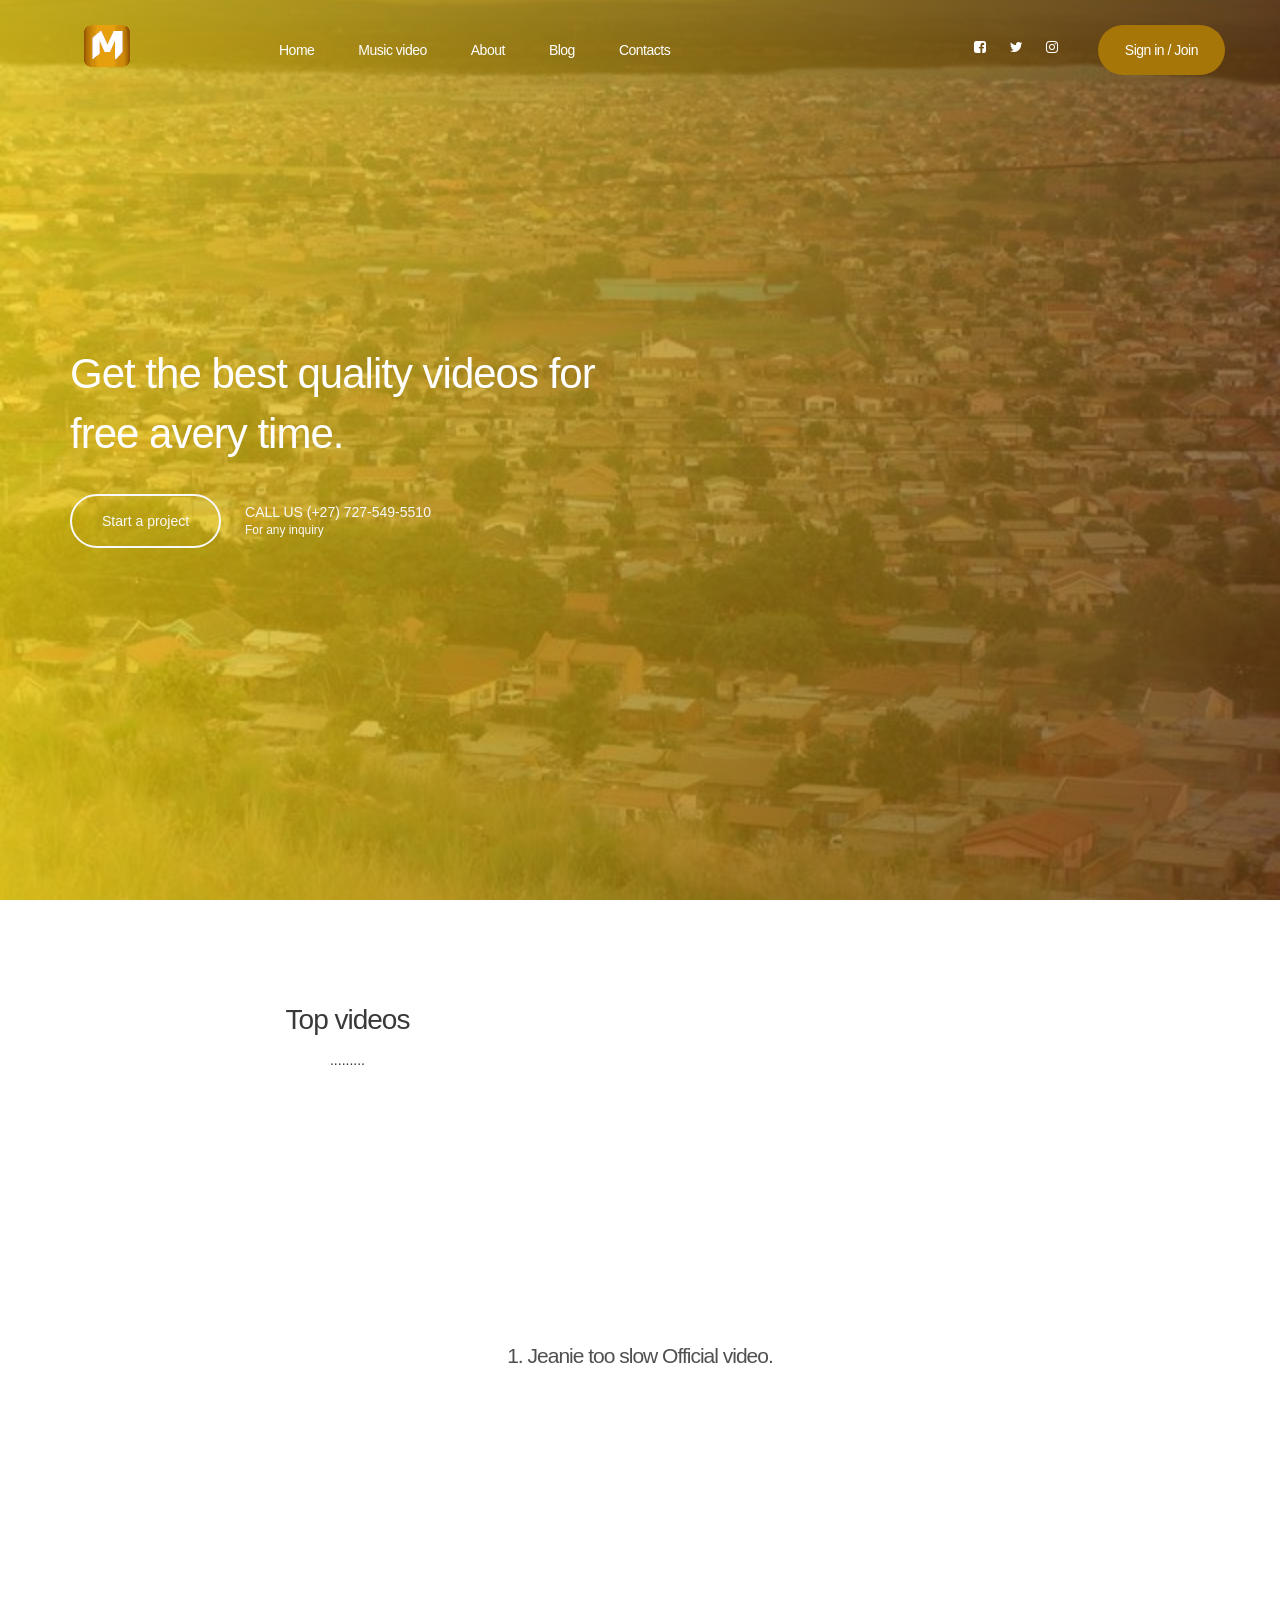
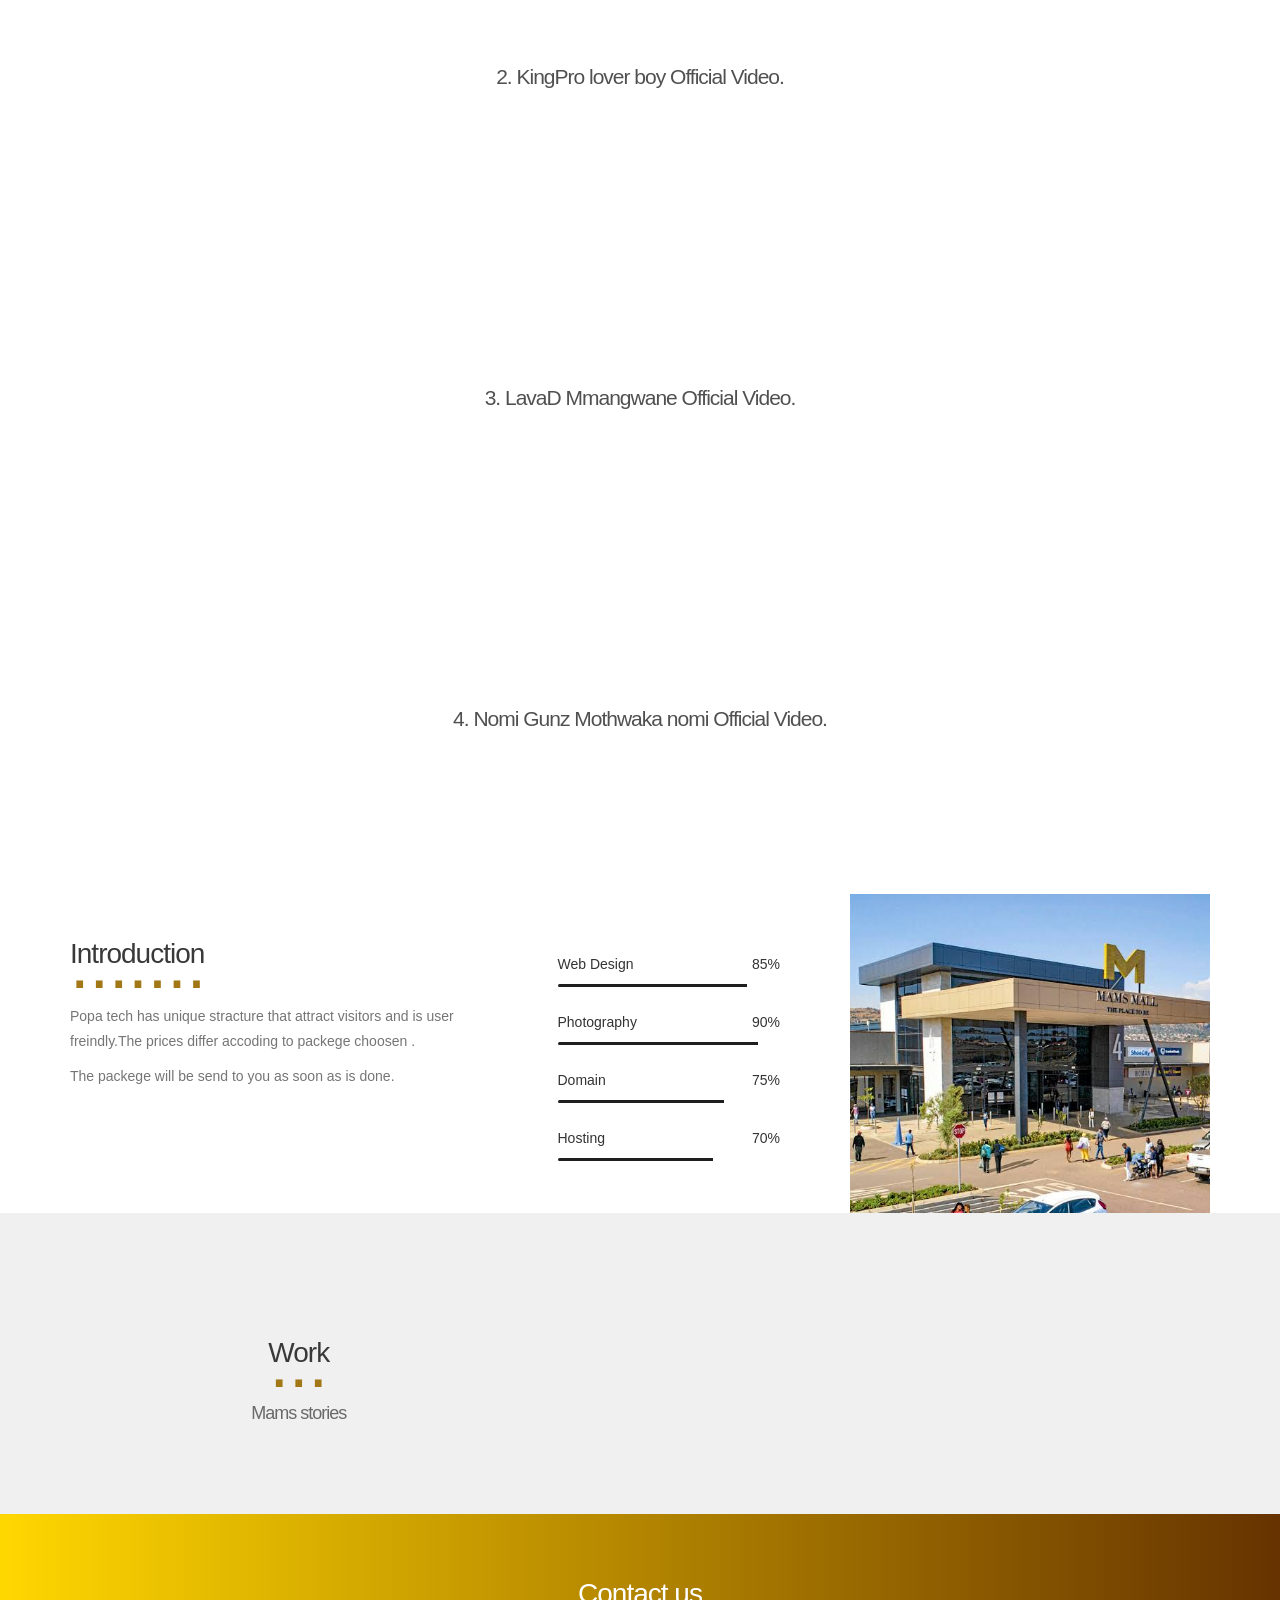
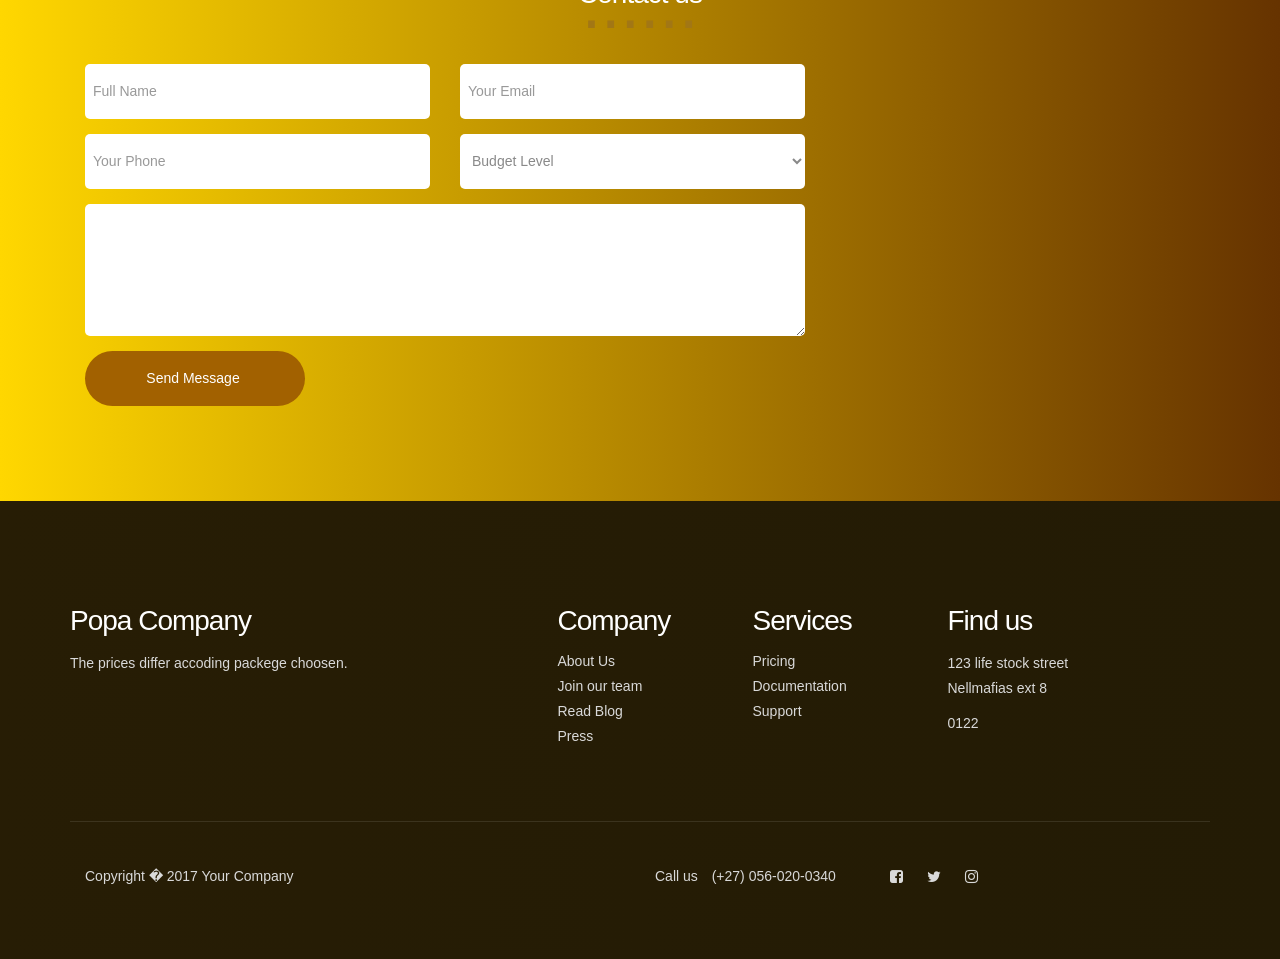
<file: index.html>
<html lang="en">
<head>

     <title>Mamelodi012</title>
<!-- 
popa leanding page
-->
	<meta name="google-site-verification" content="mySFk1XloYtYQUsKoYbmCCDYKj2ZRiedyG60D1PNg0A" />

     <meta charset="UTF-8"/>
     <meta http-equiv="X-UA-Compatible" content="IE=Edge"/>
     <meta name="description" content/>
     <meta name="keywords" content/>
     <meta name="author" content/>
     <meta name="viewport" content="width=device-width, initial-scale=1, maximum-scale=1"/>

     <link rel="stylesheet" href="css/bootstrap.min.css"/>
     <link rel="stylesheet" href="css/magnific-popup.css"/>
     <link rel="stylesheet" href="css/font-awesome.min.css"/>

     <!-- MAIN CSS -->
     <link rel="stylesheet" href="css/templatemo-style.css"/>
</head>
<body>

     <!-- PRE LOADER -->
     <section class="preloader">
          <div class="spinner">
               <span class="spinner-rotate"></span>
          </div>
     </section>


     <!-- MENU -->
     <section class="navbar custom-navbar navbar-fixed-top" role="navigation">
          <div class="container">

               <div class="navbar-header">
                    <button class="navbar-toggle" data-toggle="collapse" data-target=".navbar-collapse">
                         <span class="icon icon-bar"></span>
                         <span class="icon icon-bar"></span>
                         <span class="icon icon-bar"></span>
                    </button>

                    <!-- lOGO TEXT HERE -->
					<figure> 
<img src="images/1.png"/>
</figure>               

</div>

               <!-- MENU LINKS -->
               <div class="collapse navbar-collapse">
                    <ul class="nav navbar-nav navbar-nav-first">
                         
<li><a href="#home" class="smoothScroll">Home</a></li>
                         <li><a href="#work" class="smoothScroll">Music video</a></li>
                         <li><a href="#about" class="smoothScroll">About</a></li>
                         <li><a href="#blog" class="smoothScroll">Blog</a></li>
                         <li><a href="#contact" class="smoothScroll">Contacts</a></li>
                    </ul>

                    <ul class="nav navbar-nav navbar-right">
                         <li><a href="#"><i class="fa fa-facebook-square"></i></a></li>
                         <li><a href="#"><i class="fa fa-twitter"></i></a></li>
                         <li><a href="#"><i class="fa fa-instagram"></i></a></li>
                         <li class="section-btn"><a href="#" data-toggle="modal" data-target="#modal-form">Sign in / Join</a></li>
                    </ul>
               </div>

          </div>
     </section>


     <!-- HOME -->
     <section id="home" data-stellar-background-ratio="0.5">
          <div class="overlay"></div>
          <div class="container">
               <div class="row">

                    <div class="col-md-6 col-sm-12">
                         <div class="home-info">
                              <h1>Get the best quality videos for free avery time.</h1>
                              <a href="#about" class="btn section-btn smoothScroll">Start a project</a>
                              <span>
                                   CALL US (+27) 727-549-5510
                                   <small>For any inquiry</small>
                              </span>
                         </div>
                    </div>

                    <div class="col-md-6 col-sm-12">
                         <div class="home-video">
                              <div class="embed-responsive embed-responsive-16by9">

<iframe width="560" height="315" src="https://www.youtube.com/embed/V1htldAgOAM?rel=0" frameborder="0" allow="accelerometer; autoplay; clipboard-write; encrypted-media; gyroscope; picture-in-picture" allowfullscreen></iframe>



                              </div>
                         </div>
                    </div>
                    
               </div>
          </div>
     </section>



     <!-- WORK -->
     <section id="work" data-stellar-background-ratio="0.5">
          <div class="container">
                <div class="row">

                     <div class="col-md-6 col-sm-12"
                          <div class="section-title">
                              <h2>Top videos</h2>
                              <span class="line-bar">.........</span>
                         </div>
                    </div>


<ol>
 <iframe width="416" height="251" src="https://www.youtube.com/embed/x8jD6KO2I4c?rel=0" frameborder="0" allow="accelerometer; autoplay; clipboard-write; encrypted-media; gyroscope; picture-in-picture" allowfullscreen></iframe>

</ol>


<h3>1. Jeanie too slow Official video.
</h3>

<br>

<ol>
 <iframe width="416" height="251" src="https://www.youtube.com/embed/V1htldAgOAM?rel=0" frameborder="0" allow="accelerometer; autoplay; clipboard-write; encrypted-media; gyroscope; picture-in-picture" allowfullscreen></iframe>

</ol>


<h3>2. KingPro lover boy Official Video.
</h3>


<br>

<ol>
 <iframe width="416" height="251" src="https://www.youtube.com/embed/1EmPNnNLbEs?rel=0" frameborder="0" allow="accelerometer; autoplay; clipboard-write; encrypted-media; gyroscope; picture-in-picture" allowfullscreen></iframe>

</ol>



<h3>3. LavaD Mmangwane Official Video.
</h3>

<br>

<ol>
 <iframe width="416" height="251" src="https://www.youtube.com/embed/dhgj2bzRqrE?rel=0" frameborder="0" allow="accelerometer; autoplay; clipboard-write; encrypted-media; gyroscope; picture-in-picture" allowfullscreen></iframe>

</ol>


<h3>4. Nomi Gunz Mothwaka nomi Official Video.

</h3>




                    </div>

               </div>
          </div>
     </section>




     <!-- ABOUT -->
     <section id="about" data-stellar-background-ratio="0.5">
          <div class="container">
               <div class="row">

                    <div class="col-md-5 col-sm-6">
                         <div class="about-info">
                              <div class="section-title">
                                   <h2>Introduction</h2>
                                   <span class="line-bar">.......</span>
                              </div>
                              <p>Popa tech has unique stracture that attract visitors and is user freindly.The prices differ accoding to packege choosen
.</p>
                              <p>The packege will be send to you as soon as is done.
</p>
                         </div>
                    </div>

                    <div class="col-md-3 col-sm-6">
                         <div class="about-info skill-thumb">

                              <strong>Web Design</strong>
                                   <span class="pull-right">85%</span>
                                        <div class="progress">
                                             <div class="progress-bar progress-bar-primary" role="progressbar" aria-valuenow="85" aria-valuemin="0" aria-valuemax="100" style="width: 85%;"></div>
                                        </div>

                              <strong>Photography</strong>
                                   <span class="pull-right">90%</span>
                                        <div class="progress">
                                             <div class="progress-bar progress-bar-primary" role="progressbar" aria-valuenow="90" aria-valuemin="0" aria-valuemax="100" style="width: 90%;"></div>
                                        </div>

                              <strong>Domain</strong>
                                   <span class="pull-right">75%</span>
                                        <div class="progress">
                                             <div class="progress-bar progress-bar-primary" role="progressbar" aria-valuenow="75" aria-valuemin="0" aria-valuemax="100" style="width: 75%;"></div>
                                        </div>

                              <strong>Hosting</strong>
                                   <span class="pull-right">70%</span>
                                        <div class="progress">
                                             <div class="progress-bar progress-bar-primary" role="progressbar" aria-valuenow="70" aria-valuemin="0" aria-valuemax="100" style="width: 70%;"></div>
                                        </div>

                         </div>
                    </div>

                    <div class="col-md-4 col-sm-12">
                         <div class="about-image">
                              <img src="images/about-image.jpg" class="img-responsive" alt/>
                         </div>
                    </div>
                    
               </div>
          </div>
     </section>


     <!-- BLOG -->
     <section id="blog" data-stellar-background-ratio="0.5">
<div class="container">
               <div class="row">

                    <div class="col-md-5 col-sm-6">
                         <div class="about-info">
                              <div class="section-title">
                                   <h2>Work</h2> <span class="line-bar">...</span></div>
                         
                    


<h4>

Mams stories

</h4>






</div></div>
                    
               </div>
          </div>

     </section>



     <!-- CONTACT -->
     <section id="contact" data-stellar-background-ratio="0.5">
          <div class="container">
               <div class="row">

                    <div class="col-md-12 col-sm-12">
                         <div class="section-title">
                              <h2>Contact us</h2>
                              <span class="line-bar">......</span>
                         </div>
                    </div>

                    <div class="col-md-8 col-sm-8">
                        
                         <!-- CONTACT FORM HERE -->
                         <form id="contact-form" role="form" action="#" method="post">
                              <div class="col-md-6 col-sm-6">
                                   <input type="text" class="form-control" placeholder="Full Name" id="cf-name" name="cf-name" required/>
                              </div>

                              <div class="col-md-6 col-sm-6">
                                   <input type="email" class="form-control" placeholder="Your Email" id="cf-email" name="cf-email" required/>
                              </div>

                              <div class="col-md-6 col-sm-6">
                                   <input type="tel" class="form-control" placeholder="Your Phone" id="cf-number" name="cf-number" required/>
                              </div>

                              <div class="col-md-6 col-sm-6">
                                   <select class="form-control" id="cf-budgets" name="cf-budgets"><popup class="list">
                                        <option>Budget Level</option>
                                        <option>$500 to $1,000</option>
                                        <option>$1,000 to $2,200</option>
                                        <option>$2,200 to $4,500</option>
                                        <option>$4,500 to $7,500</option>
                                        <option>$7,500 to $12,000</option>
                                        <option>$12,000 or more</option>
                                   </popup><caption>Budget Level</caption><button role="dropdown"></button></select>
                              </div>

                              <div class="col-md-12 col-sm-12">
                                   <textarea class="form-control" rows="6" placeholder="Your requirements" id="cf-message" name="cf-message" required>













</textarea>
                              </div>

                              <div class="col-md-4 col-sm-12">
                                   <input type="submit" class="form-control" name="submit" value="Send Message"/>
                              </div>

                         </form>
                    </div>

                    <div class="col-md-4 col-sm-4">
                         <div class="google-map">
	<!-- How to change your own map point
            1. Go to Google Maps
            2. Click on your location point
            3. Click &amp;amp;amp;amp;amp;amp;amp;amp;amp;amp;amp;amp;amp;quot;Share&amp;amp;amp;amp;amp;amp;amp;amp;amp;amp;amp;amp;amp;quot; and choose &amp;amp;amp;amp;amp;amp;amp;amp;amp;amp;amp;amp;amp;quot;Embed map&amp;amp;amp;amp;amp;amp;amp;amp;amp;amp;amp;amp;amp;quot; tab
            4. Copy only URL and paste it within the src=&amp;amp;amp;amp;amp;amp;amp;amp;amp;amp;amp;amp;amp;quot;&amp;amp;amp;amp;amp;amp;amp;amp;amp;amp;amp;amp;amp;quot; field below
	-->


<iframe src="https://www.google.com/maps/embed?pb=!1m18!1m12!1m3!1d28757.251718026244!2d28.407177193753228!3d-25.7157959304867!2m3!1f0!2f0!3f0!3m2!1i1024!2i768!4f13.1!3m3!1m2!1s0x1e9558c1f6a5bb69%3A0x831017ba520c79a!2sMamelodi%2C%20Pretoria%2C%200122!5e0!3m2!1sen!2sza!4v1606476696026!5m2!1sen!2sza" width="600" height="450" frameborder="0" style="border:0;" allowfullscreen="" aria-hidden="false" tabindex="0"></iframe>





                              <iframe src="https://www.google.com/maps/embed?pb=!1m18!1m12!1m3!1d3647.3030413476204!2d100.5641230193719!3d13.757206847615207!2m3!1f0!2f0!3f0!3m2!1i1024!2i768!4f13.1!3m3!1m2!1s0x0%3A0xf51ce6427b7918fc!2sG+Tower!5e0!3m2!1sen!2sth!4v1510722015945" allowfullscreen><html>
  <head>
    <style type="text/css">
      html, body, #mapDiv {
        height: 100%;
        margin: 0;
        padding: 0;
      }
    </style>
  </head>
  <body>
    <div id="mapDiv"></div>
      
    <script nonce="IrjJy3LK4hCEsZ5lqc/f5w==">
      function onEmbedLoad() {
        initEmbed([null,null,null,null,null,[[[2,"spotlight",null,null,null,null,null,[[null,null,null,null,null,null,null,null,null,null,null,[null,null,null,null,null,null,null,null,null,null,null,null,null,null,null,null,null,null,null,1]],["0x0:0xf51ce6427b7918fc","G Tower",null,[null,null,13.756849,100.5658617],0],null,null,null,null,null,null,null,null,11,null,[null,"a",null,null,null,null,null,null,null,null,null,null,null,1,null,null,null,[null,null,null,null,0,0,null,null,1,null,null,1,null,null,null,0],null,null,null,[null,null,null,null,null,2,3,2]],null,null,null,null,null,[14,29]]]]],null,["en_US","th"],[null,null,null,"/maps/api/js/ApplicationService.GetEntityDetails","/maps/embed/upgrade204",null,"/maps/embed/record204"],null,null,null,null,null,null,null,null,"KdppX9fuOcKVsAfLsJTgBA",null,null,null,[[[3647.30304134762,100.5658617,13.756849],[0,0,0],null,13.10000038146973],null,0,[["0x30e29e8d23e783e5:0xf51ce6427b7918fc","G Tower, 9 Rama IX Rd, Huai Khwang, Bangkok 10310",[13.756849,100.5658617],"17662245011854006524"],"G Tower",["9 Rama IX Rd","Huai Khwang","Bangkok 10310"],4.099999904632568,"932 reviews","http://www.google.co.th/search?q=G+Tower,+9+Rama+IX+Rd,+Huai+Khwang,+Bangkok+10310\u0026ludocid=17662245011854006524#lrd=0x30e29e8d23e783e5:0xf51ce6427b7918fc,1",null,"02 123 1111",null,[null,[["Tuesday",["9AM–5:30PM"],null,null,"2020-09-22",1,[[9,0,17,30]],0],["Wednesday",["9AM–5:30PM"],null,null,"2020-09-23",1,[[9,0,17,30]],0],["Thursday",["9AM–5:30PM"],null,null,"2020-09-24",1,[[9,0,17,30]],0],["Friday",["9AM–5:30PM"],null,null,"2020-09-25",1,[[9,0,17,30]],0],["Saturday",["Closed"],null,null,"2020-09-26",2,null,0],["Sunday",["Closed"],null,null,"2020-09-27",2,null,0],["Monday",["9AM–5:30PM"],null,null,"2020-09-28",1,[[9,0,17,30]],0]],null,null,[["Tuesday",["9AM–5:30PM"],null,null,"2020-09-22",1,[[9,0,17,30]],0],1,5,null,"Opens at 9:00 AM"],null,["Tuesday",["9AM–5:30PM"],null,null,"2020-09-22",1,[[9,0,17,30]],0],2],null,["/url?q=http://www.gtowerbkk.com/\u0026sa=U\u0026ved=0ahUKEwiXp6rpzvzrAhXCCuwKHUsYBUwQ61gIFSgRMAA\u0026usg=AOvVaw13K4ELX3rh8h10G3BVoQAd","gtowerbkk.com",null,"0ahUKEwiXp6rpzvzrAhXCCuwKHUsYBUwQ61gIFSgRMAA"],"Corporate office","9 Rama IX Rd, Huai Khwang, Bangkok 10310",null,null,null,null,null,["http://www.google.co.th/search?q=G+Tower,+9+Rama+IX+Rd,+Huai+Khwang,+Bangkok+10310\u0026ludocid=17662245011854006524#lrd=0x30e29e8d23e783e5:0xf51ce6427b7918fc,1","932 reviews",[["//lh3.googleusercontent.com/a-/AOh14GjOW5BgmlyN247QfoGBaPcGZBxbkY77HJNu231raj0=s40-k-cc-mo","\"Great place to work with lots of shops and restaurants nearby.\""],["//lh3.googleusercontent.com/a-/AOh14Gh52zVMHpZL_kLPXtPAzZv7DZZVHo8kkbquvSDB=s40-k-cc-mo","\"Crowded people wait for elevator, poorly manage of Black out situation.\""],["//lh3.googleusercontent.com/a-/AOh14Gi-oqb7Rz4o5D_Ckboi4tUKubPlcTIV06Y-AaSmP-M=s40-k-cc-mo","\"Great coffee shop (drip and drop) and an awesome sushi restaurant (sushi seki)\""]],null,1,null,null,1],null,null,null,null,null,null,null,"ChIJ5YPnI42e4jAR_Bh5e0LmHPU",null,null,"0ahUKEwiXp6rpzvzrAhXCCuwKHUsYBUwQ8BcIAigAMAA","อาคาร จีแลนด์ทาวเวอร์",null,["tel://+6621231111"],null,null,null,1,["0ahUKEwiXp6rpzvzrAhXCCuwKHUsYBUwQqtMBCA4oCzAA",["7P52QH48+P8"],["QH48+P8 Bangkok"],2]]],null,0,[null,null,null,null,null,null,null,null,null,[0,0]],0,null,null,null,null,null,null,[1]]);
      }
      function onApiLoad() {
        var embed = document.createElement('script');
        embed.src = "https://maps.gstatic.com/maps-api-v3/embed/js/42/5/init_embed.js";
        document.body.appendChild(embed);
      }
    </script>
    <script src="https://maps.googleapis.com/maps/api/js?client=google-maps-embed&amp;paint_origin=&amp;libraries=geometry,search&amp;v=3.exp&amp;language=en_US&amp;region=th&amp;callback=onApiLoad" nonce="IrjJy3LK4hCEsZ5lqc/f5w==" async defer></script>
  </body>

</html></iframe>
                         </div>
                    </div>

               </div>
          </div>
     </section>


     <!-- FOOTER -->
     <footer data-stellar-background-ratio="0.5">
          <div class="container">
               <div class="row">

                    <div class="col-md-5 col-sm-12">
                         <div class="footer-thumb footer-info"> 
                              <h2>Popa Company</h2>
                              <p>The prices differ accoding packege choosen.</p>
                         </div>
                    </div>

                    <div class="col-md-2 col-sm-4"> 
                         <div class="footer-thumb"> 
                              <h2>Company</h2>
                              <ul class="footer-link">
                                   <li><a href="#">About Us</a></li>
                                   <li><a href="#">Join our team</a></li>
                                   <li><a href="#">Read Blog</a></li>
                                   <li><a href="#">Press</a></li>
                              </ul>
                         </div>
                    </div>

                    <div class="col-md-2 col-sm-4"> 
                         <div class="footer-thumb"> 
                              <h2>Services</h2>
                              <ul class="footer-link">
                                   <li><a href="#">Pricing</a></li>
                                   <li><a href="#">Documentation</a></li>
                                   <li><a href="#">Support</a></li>
                              </ul>
                         </div>
                    </div>

                    <div class="col-md-3 col-sm-4"> 
                         <div class="footer-thumb"> 
                              <h2>Find us</h2>
                              <p>123 life stock street<br/>Nellmafias ext 8 </p>
						<p>0122</p>
                         </div>
                    </div>                    

                    <div class="col-md-12 col-sm-12">
                         <div class="footer-bottom">
                              <div class="col-md-6 col-sm-5">
                                   <div class="copyright-text"> 
                                        <p>Copyright � 2017 Your Company</p>
                                   </div>
                              </div>
                              <div class="col-md-6 col-sm-7">
                                   <div class="phone-contact"> 
                                        <p>Call us <span>(+27) 056-020-0340</span></p>
                                   </div>
                                   <ul class="social-icon">
                                        <li><a href="https://www.facebook.com/templatemo" class="fa fa-facebook-square" attr="facebook icon"></a></li>
                                        <li><a href="#" class="fa fa-twitter"></a></li>
                                        <li><a href="#" class="fa fa-instagram"></a></li>
                                   </ul>
                              </div>
                         </div>
                    </div>
                    
               </div>
          </div>
     </footer>


     <!-- MODAL -->
     <section class="modal fade" id="modal-form" tabindex="-1" role="dialog" aria-labelledby="myModalLabel" aria-hidden="true">
          <div class="modal-dialog modal-lg">
               <div class="modal-content modal-popup">

                    <div class="modal-header">
                         <button type="button" class="close" data-dismiss="modal" aria-label="Close">
                              <span aria-hidden="true">�</span>
                         </button>
                    </div>

                    <div class="modal-body">
                         <div class="container-fluid">
                              <div class="row">

                                   <div class="col-md-12 col-sm-12">
                                        <div class="modal-title">
                                             <h2>Popa TECH Co</h2>
                                        </div>

                                        <!-- NAV TABS -->
                                        <ul class="nav nav-tabs" role="tablist">
                                             <li class="active"><a href="#sign_up" aria-controls="sign_up" role="tab" data-toggle="tab">Create an account</a></li>
                                             <li><a href="#sign_in" aria-controls="sign_in" role="tab" data-toggle="tab">Sign In</a></li>
                                        </ul>

                                        <!-- TAB PANES -->
                                        <div class="tab-content">
                                             <div role="tabpanel" class="tab-pane fade in active" id="sign_up">
                                                  <form action="#" method="post">
                                                       <input type="text" class="form-control" name="name" placeholder="Name" required/>
                                                       <input type="telephone" class="form-control" name="telephone" placeholder="Telephone" required/>
                                                       <input type="email" class="form-control" name="email" placeholder="Email" required/>
                                                       <input type="password" class="form-control" name="password" placeholder="Password" required/>
                                                       <input type="submit" class="form-control" name="submit" value="Submit Button"/>
                                                  </form>
                                             </div>

                                             <div role="tabpanel" class="tab-pane fade in" id="sign_in">
                                                  <form action="#" method="post">
                                                       <input type="email" class="form-control" name="email" placeholder="Email" required/>
                                                       <input type="password" class="form-control" name="password" placeholder="Password" required/>
                                                       <input type="submit" class="form-control" name="submit" value="Submit Button"/>
                                                       <a href="https://www.facebook.com/templatemo">Forgot your password?</a>
                                                  </form>
                                             </div>
                                        </div>
                                   </div>

                              </div>
                         </div>
                    </div>

               </div>
          </div>
     </section>

     <!-- SCRIPTS -->
     <script src="js/jquery.js"></script>
     <script src="js/bootstrap.min.js"></script>
     <script src="js/jquery.stellar.min.js"></script>
     <script src="js/jquery.magnific-popup.min.js"></script>
     <script src="js/smoothscroll.js"></script>
     <script src="js/custom.js"></script>

</body>
</html>
</file>
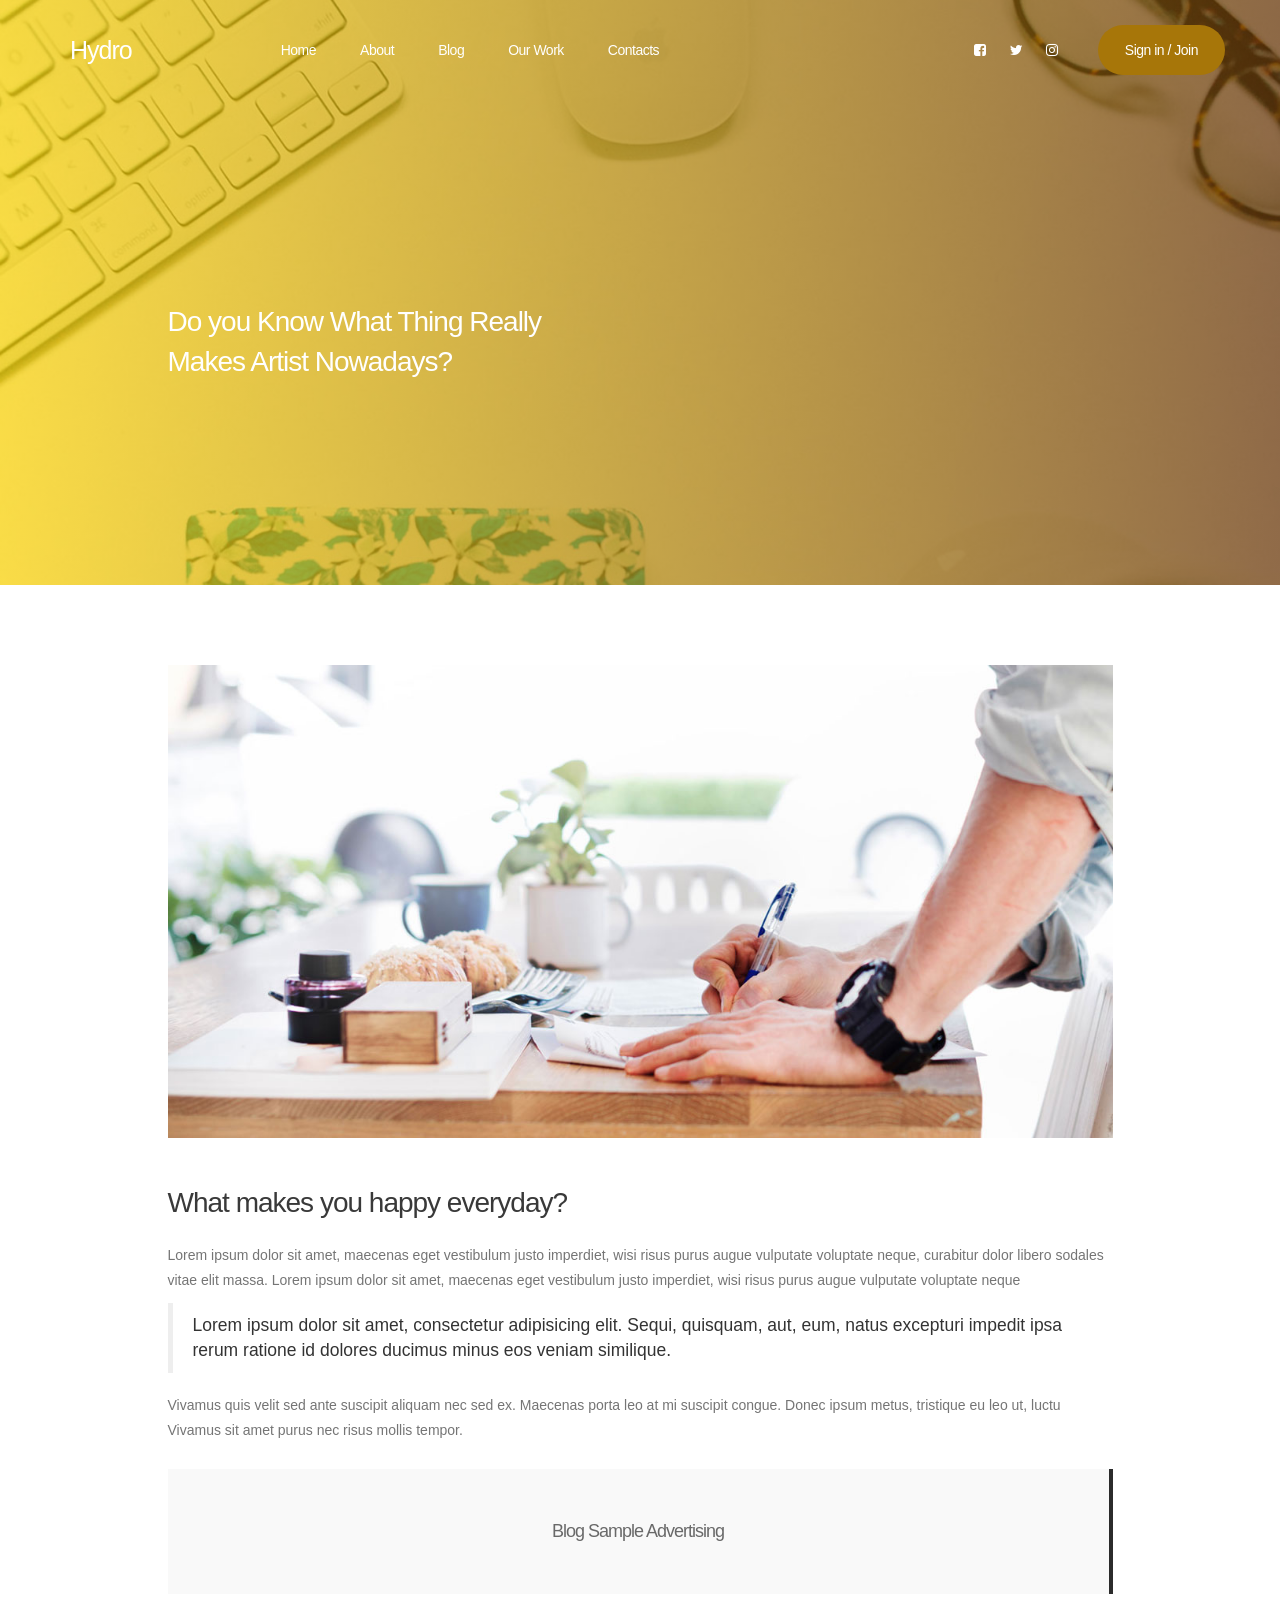
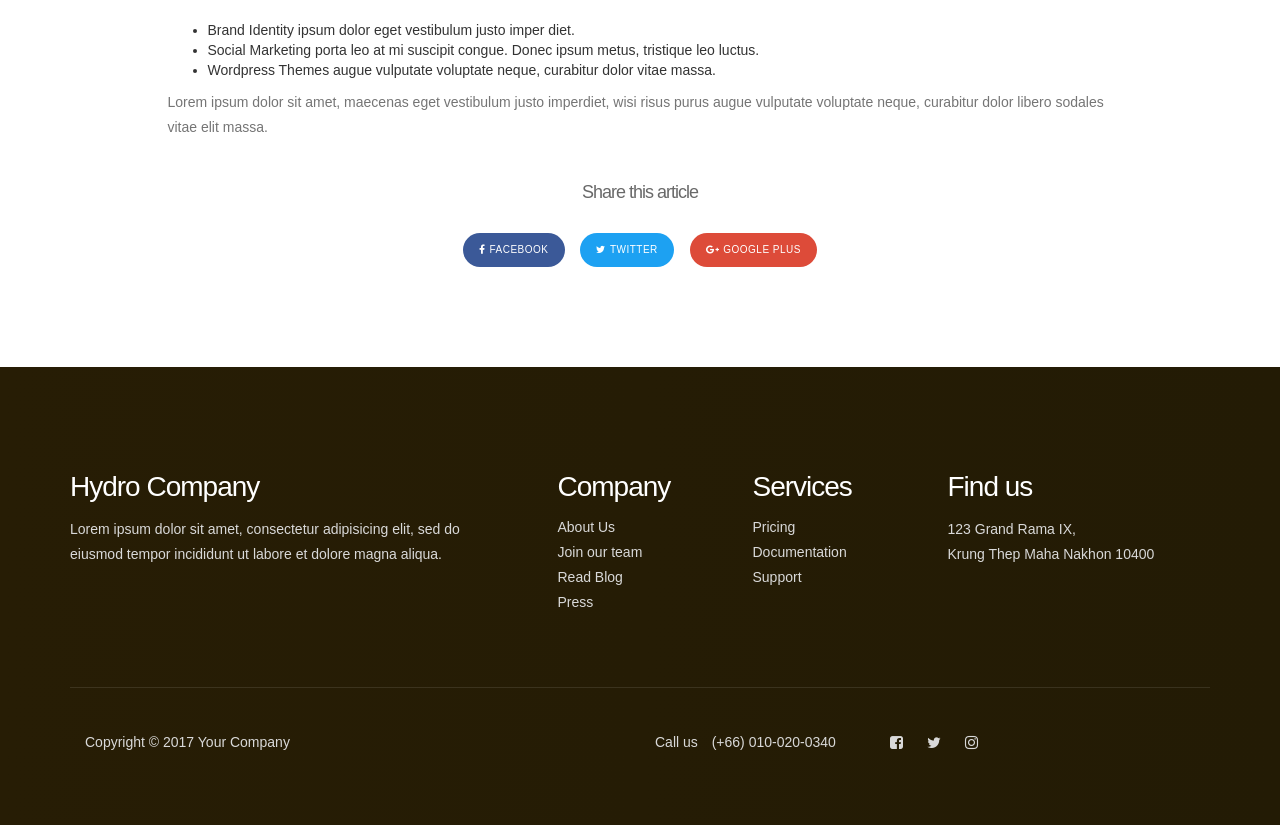
<file: blog-detail.html>
<!DOCTYPE html>
<html lang="en">
<head>

     <title>Hydro - Blog Page</title>
<!-- 
Hydro Template 
http://www.templatemo.com/tm-509-hydro
-->
     <meta charset="UTF-8">
     <meta http-equiv="X-UA-Compatible" content="IE=Edge">
     <meta name="description" content="">
     <meta name="keywords" content="">
     <meta name="author" content="">
     <meta name="viewport" content="width=device-width, initial-scale=1, maximum-scale=1">

     <link rel="stylesheet" href="css/bootstrap.min.css">
     <link rel="stylesheet" href="css/magnific-popup.css">
     <link rel="stylesheet" href="css/font-awesome.min.css">

     <!-- MAIN CSS -->
     <link rel="stylesheet" href="css/templatemo-style.css">
</head>
<body>

     <!-- PRE LOADER -->
     <section class="preloader">
          <div class="spinner">
               <span class="spinner-rotate"></span>
          </div>
     </section>


     <!-- MENU -->
     <section class="navbar custom-navbar navbar-fixed-top" role="navigation">
          <div class="container">

               <div class="navbar-header">
                    <button class="navbar-toggle" data-toggle="collapse" data-target=".navbar-collapse">
                         <span class="icon icon-bar"></span>
                         <span class="icon icon-bar"></span>
                         <span class="icon icon-bar"></span>
                    </button>

                    <!-- lOGO TEXT HERE -->
                    <a href="index.html" class="navbar-brand">Hydro</a>
               </div>

               <!-- MENU LINKS -->
               <div class="collapse navbar-collapse">
                    <ul class="nav navbar-nav navbar-nav-first">
                         <li><a href="index.html#home" class="smoothScroll">Home</a></li>
                         <li><a href="index.html#about" class="smoothScroll">About</a></li>
                         <li><a href="index.html#blog" class="smoothScroll">Blog</a></li>
                         <li><a href="index.html#work" class="smoothScroll">Our Work</a></li>
                         <li><a href="index.html#contact" class="smoothScroll">Contacts</a></li>
                    </ul>

                    <ul class="nav navbar-nav navbar-right">
                         <li><a href="#"><i class="fa fa-facebook-square"></i></a></li>
                         <li><a href="#"><i class="fa fa-twitter"></i></a></li>
                         <li><a href="#"><i class="fa fa-instagram"></i></a></li>
                         <li class="section-btn"><a href="#" data-toggle="modal" data-target="#modal-form">Sign in / Join</a></li>
                    </ul>
               </div>

          </div>
     </section>


     <!-- BLOG HEADER -->
     <section id="blog-header" data-stellar-background-ratio="0.5">
          <div class="overlay"></div>
          <div class="container">
               <div class="row">

                    <div class="col-md-offset-1 col-md-5 col-sm-12">
                         <h2>Do you Know What Thing Really Makes Artist Nowadays?</h2>
                    </div>
                    
               </div>
          </div>
     </section>


     <!-- BLOG DETAIL -->
     <section id="blog-detail" data-stellar-background-ratio="0.5">
          <div class="container">
               <div class="row">

                    <div class="col-md-offset-1 col-md-10 col-sm-12">
                         <!-- BLOG THUMB -->
                         <div class="blog-detail-thumb">
                              <div class="blog-image">
                                   <img src="images/blog-detail-image.jpg" class="img-responsive" alt="Blog Image">
                              </div>
                              <h2>What makes you happy everyday?</h2>
                              <p>Lorem ipsum dolor sit amet, maecenas eget vestibulum justo imperdiet, wisi risus purus augue vulputate voluptate neque, curabitur dolor libero sodales vitae elit massa. Lorem ipsum dolor sit amet, maecenas eget vestibulum justo imperdiet, wisi risus purus augue vulputate voluptate neque</p>

                              <blockquote>Lorem ipsum dolor sit amet, consectetur adipisicing elit. Sequi, quisquam, aut, eum, natus excepturi impedit ipsa rerum ratione id dolores ducimus minus eos veniam similique.</blockquote>

                              <p>Vivamus quis velit sed ante suscipit aliquam nec sed ex. Maecenas porta leo at mi suscipit congue. Donec ipsum metus, tristique eu leo ut, luctu Vivamus sit amet purus nec risus mollis tempor.</p>

                              <div class="blog-ads">
                                   <h4>Blog Sample Advertising</h4>
                              </div>
                              
                              <ul>
                                   <li>Brand Identity ipsum dolor eget vestibulum justo imper diet.</li>
                                   <li>Social Marketing porta leo at mi suscipit congue. Donec ipsum metus, tristique leo luctus.</li>
                                   <li>Wordpress Themes augue vulputate voluptate neque, curabitur dolor vitae massa.</li>
                              </ul>
                              <p>Lorem ipsum dolor sit amet, maecenas eget vestibulum justo imperdiet, wisi risus purus augue vulputate voluptate neque, curabitur dolor libero sodales vitae elit massa.</p>
                              <div class="blog-social-share">
                                   <h4>Share this article</h4>
                                   <a href="https://www.facebook.com/templatemo" class="btn btn-primary"><i class="fa fa-facebook"></i>facebook</a>
                                   <a href="#" class="btn btn-success"><i class="fa fa-twitter"></i>twitter</a>
                                   <a href="#" class="btn btn-danger"><i class="fa fa-google-plus"></i>google plus</a>
                              </div>
                         </div>
                    </div>
                    
               </div>
          </div>
     </section>


     <!-- FOOTER -->
     <footer data-stellar-background-ratio="0.5">
          <div class="container">
               <div class="row">

                    <div class="col-md-5 col-sm-12">
                         <div class="footer-thumb footer-info"> 
                              <h2>Hydro Company</h2>
                              <p>Lorem ipsum dolor sit amet, consectetur adipisicing elit, sed do eiusmod tempor incididunt ut labore et dolore magna aliqua.</p>
                         </div>
                    </div>

                    <div class="col-md-2 col-sm-4"> 
                         <div class="footer-thumb"> 
                              <h2>Company</h2>
                              <ul class="footer-link">
                                   <li><a href="#">About Us</a></li>
                                   <li><a href="#">Join our team</a></li>
                                   <li><a href="#">Read Blog</a></li>
                                   <li><a href="#">Press</a></li>
                              </ul>
                         </div>
                    </div>

                    <div class="col-md-2 col-sm-4"> 
                         <div class="footer-thumb"> 
                              <h2>Services</h2>
                              <ul class="footer-link">
                                   <li><a href="#">Pricing</a></li>
                                   <li><a href="#">Documentation</a></li>
                                   <li><a href="#">Support</a></li>
                              </ul>
                         </div>
                    </div>

                    <div class="col-md-3 col-sm-4"> 
                         <div class="footer-thumb"> 
                              <h2>Find us</h2>
                              <p>123 Grand Rama IX, <br> Krung Thep Maha Nakhon 10400</p>
                         </div>
                    </div>

                    <div class="col-md-12 col-sm-12">
                         <div class="footer-bottom">
                              <div class="col-md-6 col-sm-5">
                                   <div class="copyright-text"> 
                                        <p>Copyright &copy; 2017 Your Company</p>
                                   </div>
                              </div>
                              <div class="col-md-6 col-sm-7">
                                   <div class="phone-contact"> 
                                        <p>Call us <span>(+66) 010-020-0340</span></p>
                                   </div>
                                   <ul class="social-icon">
                                        <li><a href="#" class="fa fa-facebook-square" attr="facebook icon"></a></li>
                                        <li><a href="#" class="fa fa-twitter"></a></li>
                                        <li><a href="#" class="fa fa-instagram"></a></li>
                                   </ul>
                              </div>
                         </div>
                    </div>
                    
               </div>
          </div>
     </footer>

     <!-- MODAL -->
     <section class="modal fade" id="modal-form" tabindex="-1" role="dialog" aria-labelledby="myModalLabel" aria-hidden="true">
          <div class="modal-dialog modal-lg">
               <div class="modal-content modal-popup">

                    <div class="modal-header">
                         <button type="button" class="close" data-dismiss="modal" aria-label="Close">
                              <span aria-hidden="true">&times;</span>
                         </button>
                    </div>

                    <div class="modal-body">
                         <div class="container-fluid">
                              <div class="row">

                                   <div class="col-md-12 col-sm-12">
                                        <div class="modal-title">
                                             <h2>Hydro Co</h2>
                                        </div>

                                        <!-- NAV TABS -->
                                        <ul class="nav nav-tabs" role="tablist">
                                             <li class="active"><a href="#sign_up" aria-controls="sign_up" role="tab" data-toggle="tab">Create an account</a></li>
                                             <li><a href="#sign_in" aria-controls="sign_in" role="tab" data-toggle="tab">Sign In</a></li>
                                        </ul>

                                        <!-- TAB PANES -->
                                        <div class="tab-content">
                                             <div role="tabpanel" class="tab-pane fade in active" id="sign_up">
                                                  <form action="#" method="post">
                                                       <input type="text" class="form-control" name="name" placeholder="Name" required>
                                                       <input type="telephone" class="form-control" name="telephone" placeholder="Telephone" required>
                                                       <input type="email" class="form-control" name="email" placeholder="Email" required>
                                                       <input type="password" class="form-control" name="password" placeholder="Password" required>
                                                       <input type="submit" class="form-control" name="submit" value="Submit Button">
                                                  </form>
                                             </div>

                                             <div role="tabpanel" class="tab-pane fade in" id="sign_in">
                                                  <form action="#" method="post">
                                                       <input type="email" class="form-control" name="email" placeholder="Email" required>
                                                       <input type="password" class="form-control" name="password" placeholder="Password" required>
                                                       <input type="submit" class="form-control" name="submit" value="Submit Button">
                                                       <a href="https://www.facebook.com/templatemo">Forgot your password?</a>
                                                  </form>
                                             </div>
                                        </div>
                                   </div>

                              </div>
                         </div>
                    </div>

               </div>
          </div>
     </section>

     <!-- SCRIPTS -->
     <script src="js/jquery.js"></script>
     <script src="js/bootstrap.min.js"></script>
     <script src="js/jquery.stellar.min.js"></script>
     <script src="js/jquery.magnific-popup.min.js"></script>
     <script src="js/smoothscroll.js"></script>
     <script src="js/custom.js"></script>

</body>
</html>
</file>
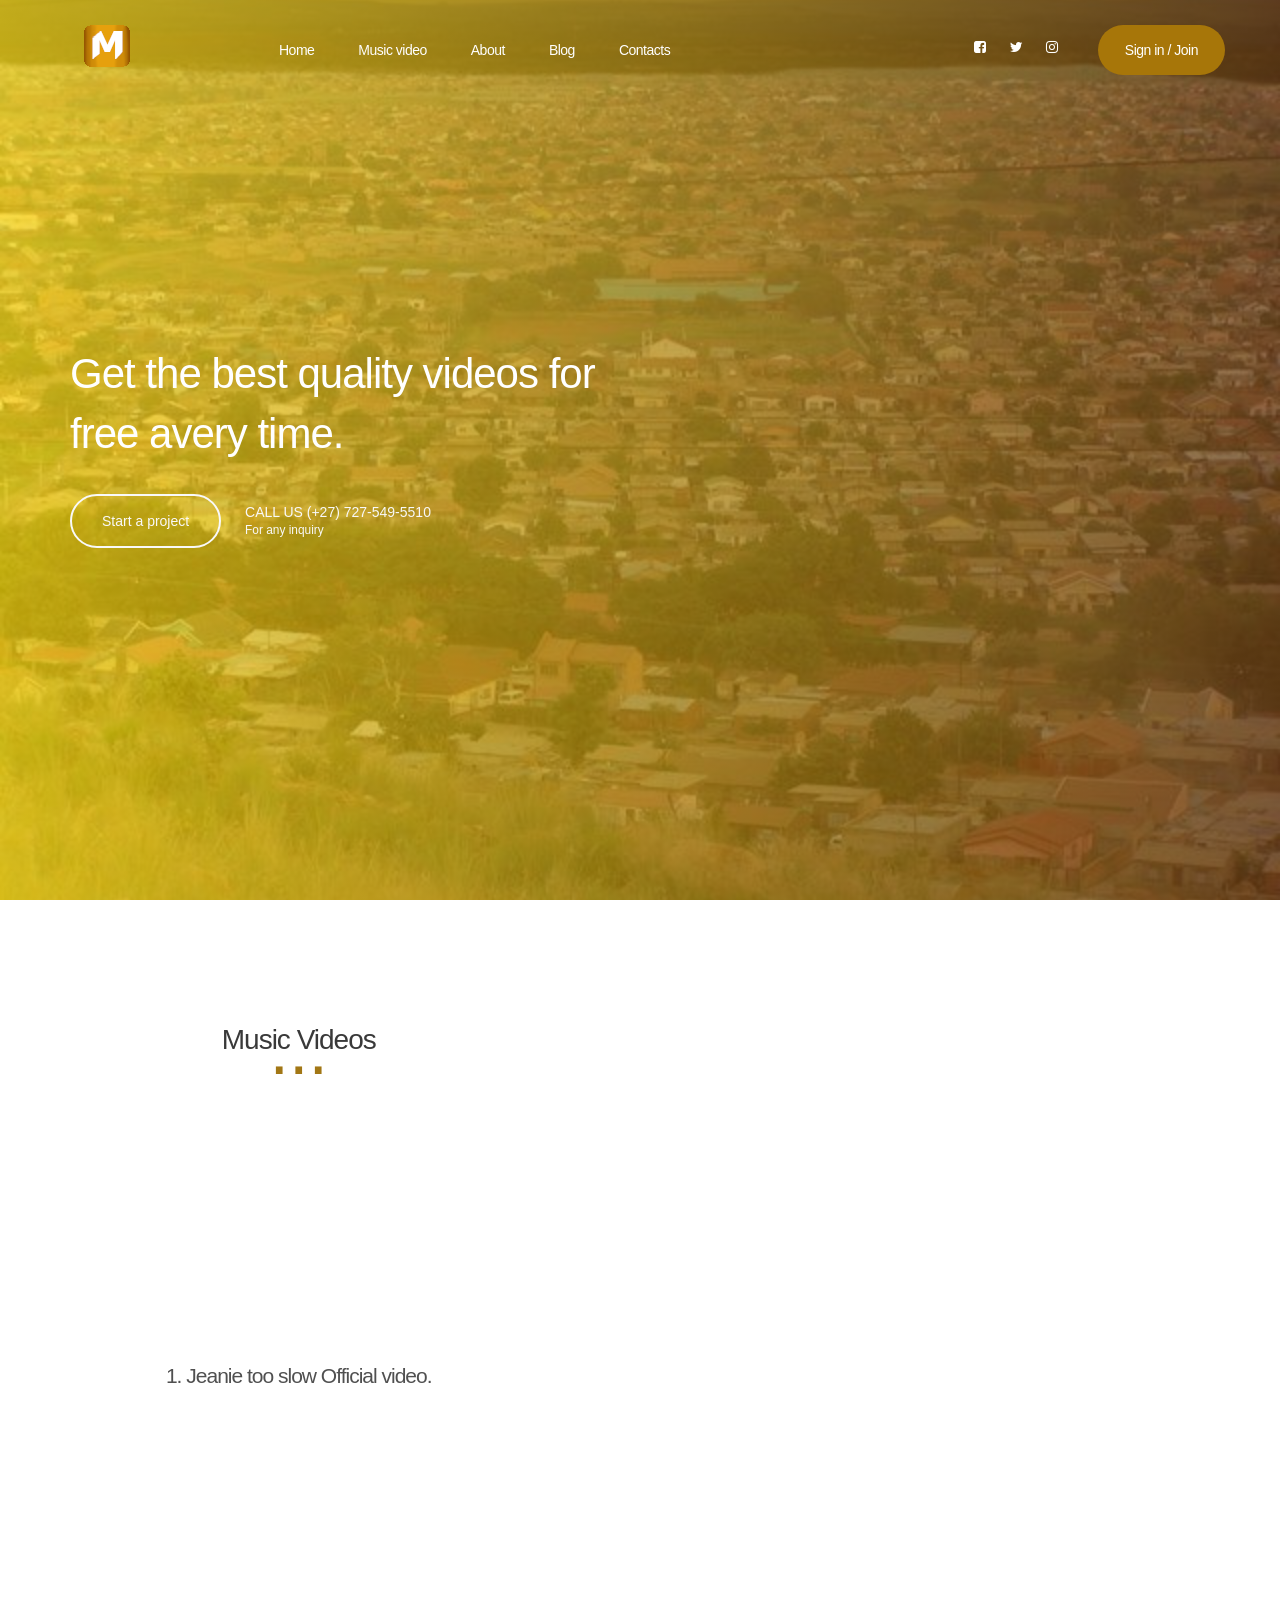
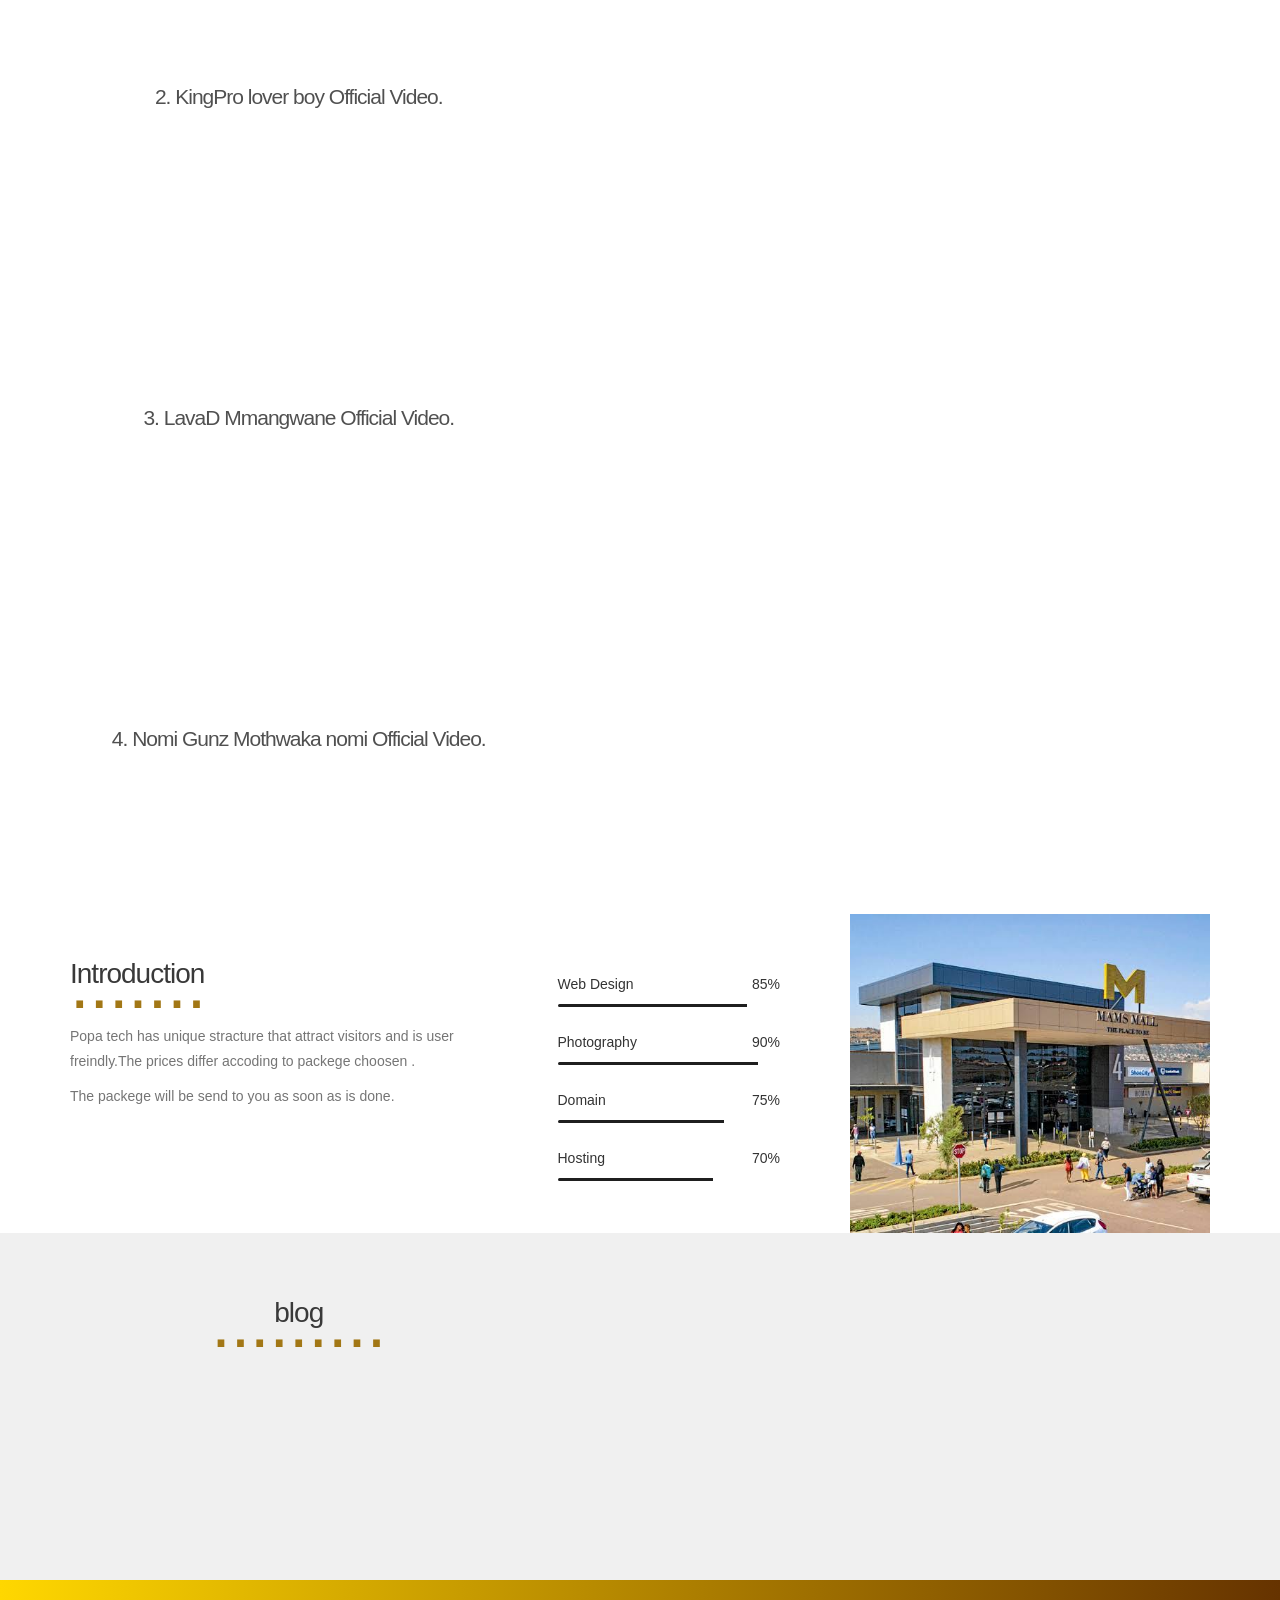
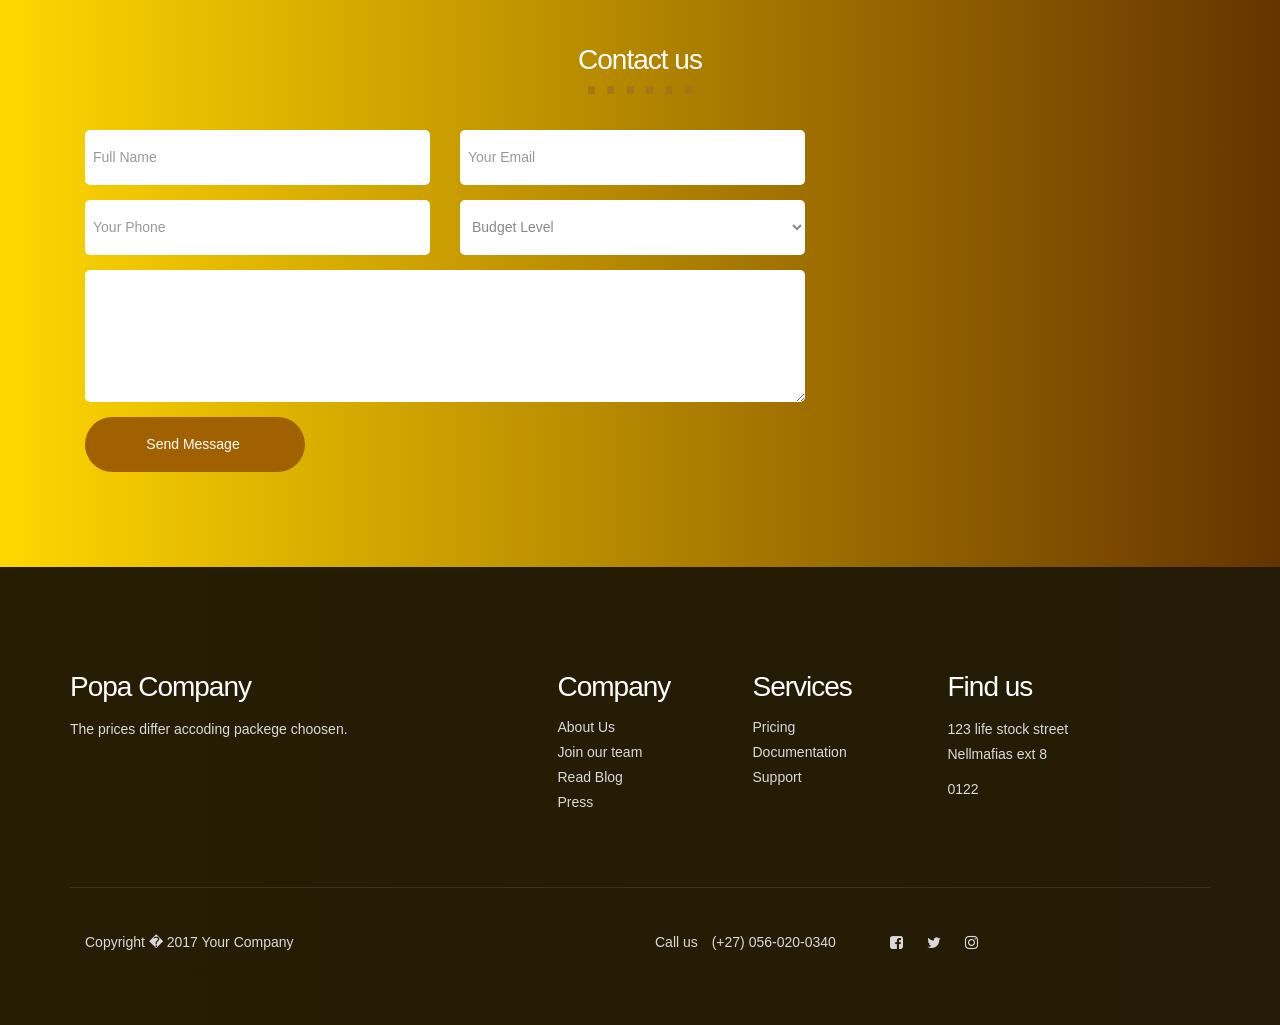
<file: index2.html>
<html lang="en">
<head>

     <title>Mamelodi012</title>
<!-- 
popa leanding page
-->	<meta name="google-site-verification" content="mySFk1XloYtYQUsKoYbmCCDYKj2ZRiedyG60D1PNg0A" />
     <meta charset="UTF-8"/>
     <meta http-equiv="X-UA-Compatible" content="IE=Edge"/>
     <meta name="description" content/>
     <meta name="keywords" content/>
     <meta name="author" content/>
     <meta name="viewport" content="width=device-width, initial-scale=1, maximum-scale=1"/>

     <link rel="stylesheet" href="css/bootstrap.min.css"/>
     <link rel="stylesheet" href="css/magnific-popup.css"/>
     <link rel="stylesheet" href="css/font-awesome.min.css"/>

     <!-- MAIN CSS -->
     <link rel="stylesheet" href="css/templatemo-style.css"/>
</head>
<body>

     <!-- PRE LOADER -->
     <section class="preloader">
          <div class="spinner">
               <span class="spinner-rotate"></span>
          </div>
     </section>


     <!-- MENU -->
     <section class="navbar custom-navbar navbar-fixed-top" role="navigation">
          <div class="container">

               <div class="navbar-header">
                    <button class="navbar-toggle" data-toggle="collapse" data-target=".navbar-collapse">
                         <span class="icon icon-bar"></span>
                         <span class="icon icon-bar"></span>
                         <span class="icon icon-bar"></span>
                    </button>

                    <!-- lOGO TEXT HERE -->
					<figure> 
<img src="images/1.png"/>
</figure>               

</div>

               <!-- MENU LINKS -->
               <div class="collapse navbar-collapse">
                    <ul class="nav navbar-nav navbar-nav-first">
                         
<li><a href="#home" class="smoothScroll">Home</a></li>
                         <li><a href="#work" class="smoothScroll">Music video</a></li>
                         <li><a href="#about" class="smoothScroll">About</a></li>
                         <li><a href="#blog" class="smoothScroll">Blog</a></li>
                         <li><a href="#contact" class="smoothScroll">Contacts</a></li>
                    </ul>

                    <ul class="nav navbar-nav navbar-right">
                         <li><a href="#"><i class="fa fa-facebook-square"></i></a></li>
                         <li><a href="#"><i class="fa fa-twitter"></i></a></li>
                         <li><a href="#"><i class="fa fa-instagram"></i></a></li>
                         <li class="section-btn"><a href="#" data-toggle="modal" data-target="#modal-form">Sign in / Join</a></li>
                    </ul>
               </div>

          </div>
     </section>


     <!-- HOME -->
     <section id="home" data-stellar-background-ratio="0.5">
          <div class="overlay"></div>
          <div class="container">
               <div class="row">

                    <div class="col-md-6 col-sm-12">
                         <div class="home-info">
                              <h1>Get the best quality videos for free avery time.</h1>
                              <a href="#about" class="btn section-btn smoothScroll">Start a project</a>
                              <span>
                                   CALL US (+27) 727-549-5510
                                   <small>For any inquiry</small>
                              </span>
                         </div>
                    </div>

                    <div class="col-md-6 col-sm-12">
                         <div class="home-video">
                              <div class="embed-responsive embed-responsive-16by9">

<iframe width="560" height="315" src="https://www.youtube.com/embed/V1htldAgOAM?rel=0" frameborder="0" allow="accelerometer; autoplay; clipboard-write; encrypted-media; gyroscope; picture-in-picture" allowfullscreen></iframe>



                              </div>
                         </div>
                    </div>
                    
               </div>
          </div>
     </section>



     <!-- WORK -->

<section id="work" data-stellar-background-ratio="0.5">
<div class="container">
               <div class="row">

                    <div class="col-md-5 col-sm-6">
                         <div class="about-info">
                              <div class="section-title">
                                   <h2>Music Videos</h2> <span class="line-bar">...</span></div>
                         
                    
<ol>
 <iframe width="416" height="251" src="https://www.youtube.com/embed/x8jD6KO2I4c" frameborder="0" allow="accelerometer; autoplay; clipboard-write; encrypted-media; gyroscope; picture-in-picture" allowfullscreen></iframe>

</ol>


<h3>1. Jeanie too slow Official video.
</h3>

<br>

<ol>
 <iframe width="416" height="251" src="https://www.youtube.com/embed/V1htldAgOAM" frameborder="0" allow="accelerometer; autoplay; clipboard-write; encrypted-media; gyroscope; picture-in-picture" allowfullscreen></iframe>

</ol>


<h3>2. KingPro lover boy Official Video.
</h3>


<br>

<ol>
 <iframe width="416" height="251" src="https://www.youtube.com/embed/1EmPNnNLbEs" frameborder="0" allow="accelerometer; autoplay; clipboard-write; encrypted-media; gyroscope; picture-in-picture" allowfullscreen></iframe>

</ol>



<h3>3. LavaD Mmangwane Official Video.
</h3>

<br>

<ol>
 <iframe width="416" height="251" src="https://www.youtube.com/embed/dhgj2bzRqrE" frameborder="0" allow="accelerometer; autoplay; clipboard-write; encrypted-media; gyroscope; picture-in-picture" allowfullscreen></iframe>

</ol>


<h3>4. Nomi Gunz Mothwaka nomi Official Video.

</h3>






</div></div>
                    
               </div>
          </div>

     </section>




     <!-- ABOUT -->

     <section id="about" data-stellar-background-ratio="0.5">
          <div class="container">
               <div class="row">

                    <div class="col-md-5 col-sm-6">
                         <div class="about-info">
                              <div class="section-title">
                                   <h2>Introduction</h2>
                                   <span class="line-bar">.......</span>
                              </div>
                              <p>Popa tech has unique stracture that attract visitors and is user freindly.The prices differ accoding to packege choosen
.</p>
                              <p>The packege will be send to you as soon as is done.
</p>
                         </div>
                    </div>

                    <div class="col-md-3 col-sm-6">
                         <div class="about-info skill-thumb">

                              <strong>Web Design</strong>
                                   <span class="pull-right">85%</span>
                                        <div class="progress">
                                             <div class="progress-bar progress-bar-primary" role="progressbar" aria-valuenow="85" aria-valuemin="0" aria-valuemax="100" style="width: 85%;"></div>
                                        </div>

                              <strong>Photography</strong>
                                   <span class="pull-right">90%</span>
                                        <div class="progress">
                                             <div class="progress-bar progress-bar-primary" role="progressbar" aria-valuenow="90" aria-valuemin="0" aria-valuemax="100" style="width: 90%;"></div>
                                        </div>

                              <strong>Domain</strong>
                                   <span class="pull-right">75%</span>
                                        <div class="progress">
                                             <div class="progress-bar progress-bar-primary" role="progressbar" aria-valuenow="75" aria-valuemin="0" aria-valuemax="100" style="width: 75%;"></div>
                                        </div>

                              <strong>Hosting</strong>
                                   <span class="pull-right">70%</span>
                                        <div class="progress">
                                             <div class="progress-bar progress-bar-primary" role="progressbar" aria-valuenow="70" aria-valuemin="0" aria-valuemax="100" style="width: 70%;"></div>
                                        </div>

                         </div>
                    </div>

                    <div class="col-md-4 col-sm-12">
                         <div class="about-image">
                              <img src="images/about-image.jpg" class="img-responsive" alt/>
                         </div>
                    </div>
                    
               </div>
          </div>
     </section>


     <!-- BLOG -->

     <section id="blog" data-stellar-background-ratio="0.5">
          <div class="container">
                <div class="row">

                     <div class="col-md-5 col-sm-6">
                          <div class="section-title">
                              <h2>blog</h2>
                              <span class="line-bar">.........</span>
                         </div>
                    </div>
<ol>

                  
 <iframe width="315" height="177" src="https://www.youtube.com/embed/SMnRI0Cx8cA" frameborder="0" allow="accelerometer; autoplay; clipboard-write; encrypted-media; gyroscope; picture-in-picture" allowfullscreen></iframe>

</ol>


               </div>

          </div>

     </section>     



     <!-- CONTACT -->
     <section id="contact" data-stellar-background-ratio="0.5">
          <div class="container">
               <div class="row">

                    <div class="col-md-12 col-sm-12">
                         <div class="section-title">
                              <h2>Contact us</h2>
                              <span class="line-bar">......</span>
                         </div>
                    </div>

                    <div class="col-md-8 col-sm-8">
                        
                         <!-- CONTACT FORM HERE -->
                         <form id="contact-form" role="form" action="#" method="post">
                              <div class="col-md-6 col-sm-6">
                                   <input type="text" class="form-control" placeholder="Full Name" id="cf-name" name="cf-name" required/>
                              </div>

                              <div class="col-md-6 col-sm-6">
                                   <input type="email" class="form-control" placeholder="Your Email" id="cf-email" name="cf-email" required/>
                              </div>

                              <div class="col-md-6 col-sm-6">
                                   <input type="tel" class="form-control" placeholder="Your Phone" id="cf-number" name="cf-number" required/>
                              </div>

                              <div class="col-md-6 col-sm-6">
                                   <select class="form-control" id="cf-budgets" name="cf-budgets"><popup class="list">
                                        <option>Budget Level</option>
                                        <option>$500 to $1,000</option>
                                        <option>$1,000 to $2,200</option>
                                        <option>$2,200 to $4,500</option>
                                        <option>$4,500 to $7,500</option>
                                        <option>$7,500 to $12,000</option>
                                        <option>$12,000 or more</option>
                                   </popup><caption>Budget Level</caption><button role="dropdown"></button></select>
                              </div>

                              <div class="col-md-12 col-sm-12">
                                   <textarea class="form-control" rows="6" placeholder="Your requirements" id="cf-message" name="cf-message" required>













</textarea>
                              </div>

                              <div class="col-md-4 col-sm-12">
                                   <input type="submit" class="form-control" name="submit" value="Send Message"/>
                              </div>

                         </form>
                    </div>

                    <div class="col-md-4 col-sm-4">
                         <div class="google-map">
	<!-- How to change your own map point
            1. Go to Google Maps
            2. Click on your location point
            3. Click &amp;amp;amp;amp;amp;amp;amp;amp;amp;amp;amp;amp;amp;quot;Share&amp;amp;amp;amp;amp;amp;amp;amp;amp;amp;amp;amp;amp;quot; and choose &amp;amp;amp;amp;amp;amp;amp;amp;amp;amp;amp;amp;amp;quot;Embed map&amp;amp;amp;amp;amp;amp;amp;amp;amp;amp;amp;amp;amp;quot; tab
            4. Copy only URL and paste it within the src=&amp;amp;amp;amp;amp;amp;amp;amp;amp;amp;amp;amp;amp;quot;&amp;amp;amp;amp;amp;amp;amp;amp;amp;amp;amp;amp;amp;quot; field below
	-->
                  








<iframe src="https://www.google.com/maps/embed?pb=!1m18!1m12!1m3!1d28757.251718026244!2d28.407177193753228!3d-25.7157959304867!2m3!1f0!2f0!3f0!3m2!1i1024!2i768!4f13.1!3m3!1m2!1s0x1e9558c1f6a5bb69%3A0x831017ba520c79a!2sMamelodi%2C%20Pretoria%2C%200122!5e0!3m2!1sen!2sza!4v1606476696026!5m2!1sen!2sza" width="600" height="450" frameborder="0" style="border:0;" allowfullscreen="" aria-hidden="false" tabindex="0"></iframe>








            <iframe src="https://www.google.com/maps/embed?pb=!1m18!1m12!1m3!1d3647.3030413476204!2d100.5641230193719!3d13.757206847615207!2m3!1f0!2f0!3f0!3m2!1i1024!2i768!4f13.1!3m3!1m2!1s0x0%3A0xf51ce6427b7918fc!2sG+Tower!5e0!3m2!1sen!2sth!4v1510722015945" allowfullscreen><html>
  <head>
    <style type="text/css">
      html, body, #mapDiv {
        height: 100%;
        margin: 0;
        padding: 0;
      }
    </style>
  </head>
  <body>
    <div id="mapDiv"></div>
      
    <script nonce="IrjJy3LK4hCEsZ5lqc/f5w==">
      function onEmbedLoad() {
        initEmbed([null,null,null,null,null,[[[2,"spotlight",null,null,null,null,null,[[null,null,null,null,null,null,null,null,null,null,null,[null,null,null,null,null,null,null,null,null,null,null,null,null,null,null,null,null,null,null,1]],["0x0:0xf51ce6427b7918fc","G Tower",null,[null,null,13.756849,100.5658617],0],null,null,null,null,null,null,null,null,11,null,[null,"a",null,null,null,null,null,null,null,null,null,null,null,1,null,null,null,[null,null,null,null,0,0,null,null,1,null,null,1,null,null,null,0],null,null,null,[null,null,null,null,null,2,3,2]],null,null,null,null,null,[14,29]]]]],null,["en_US","th"],[null,null,null,"/maps/api/js/ApplicationService.GetEntityDetails","/maps/embed/upgrade204",null,"/maps/embed/record204"],null,null,null,null,null,null,null,null,"KdppX9fuOcKVsAfLsJTgBA",null,null,null,[[[3647.30304134762,100.5658617,13.756849],[0,0,0],null,13.10000038146973],null,0,[["0x30e29e8d23e783e5:0xf51ce6427b7918fc","G Tower, 9 Rama IX Rd, Huai Khwang, Bangkok 10310",[13.756849,100.5658617],"17662245011854006524"],"G Tower",["9 Rama IX Rd","Huai Khwang","Bangkok 10310"],4.099999904632568,"932 reviews","http://www.google.co.th/search?q=G+Tower,+9+Rama+IX+Rd,+Huai+Khwang,+Bangkok+10310\u0026ludocid=17662245011854006524#lrd=0x30e29e8d23e783e5:0xf51ce6427b7918fc,1",null,"02 123 1111",null,[null,[["Tuesday",["9AM–5:30PM"],null,null,"2020-09-22",1,[[9,0,17,30]],0],["Wednesday",["9AM–5:30PM"],null,null,"2020-09-23",1,[[9,0,17,30]],0],["Thursday",["9AM–5:30PM"],null,null,"2020-09-24",1,[[9,0,17,30]],0],["Friday",["9AM–5:30PM"],null,null,"2020-09-25",1,[[9,0,17,30]],0],["Saturday",["Closed"],null,null,"2020-09-26",2,null,0],["Sunday",["Closed"],null,null,"2020-09-27",2,null,0],["Monday",["9AM–5:30PM"],null,null,"2020-09-28",1,[[9,0,17,30]],0]],null,null,[["Tuesday",["9AM–5:30PM"],null,null,"2020-09-22",1,[[9,0,17,30]],0],1,5,null,"Opens at 9:00 AM"],null,["Tuesday",["9AM–5:30PM"],null,null,"2020-09-22",1,[[9,0,17,30]],0],2],null,["/url?q=http://www.gtowerbkk.com/\u0026sa=U\u0026ved=0ahUKEwiXp6rpzvzrAhXCCuwKHUsYBUwQ61gIFSgRMAA\u0026usg=AOvVaw13K4ELX3rh8h10G3BVoQAd","gtowerbkk.com",null,"0ahUKEwiXp6rpzvzrAhXCCuwKHUsYBUwQ61gIFSgRMAA"],"Corporate office","9 Rama IX Rd, Huai Khwang, Bangkok 10310",null,null,null,null,null,["http://www.google.co.th/search?q=G+Tower,+9+Rama+IX+Rd,+Huai+Khwang,+Bangkok+10310\u0026ludocid=17662245011854006524#lrd=0x30e29e8d23e783e5:0xf51ce6427b7918fc,1","932 reviews",[["//lh3.googleusercontent.com/a-/AOh14GjOW5BgmlyN247QfoGBaPcGZBxbkY77HJNu231raj0=s40-k-cc-mo","\"Great place to work with lots of shops and restaurants nearby.\""],["//lh3.googleusercontent.com/a-/AOh14Gh52zVMHpZL_kLPXtPAzZv7DZZVHo8kkbquvSDB=s40-k-cc-mo","\"Crowded people wait for elevator, poorly manage of Black out situation.\""],["//lh3.googleusercontent.com/a-/AOh14Gi-oqb7Rz4o5D_Ckboi4tUKubPlcTIV06Y-AaSmP-M=s40-k-cc-mo","\"Great coffee shop (drip and drop) and an awesome sushi restaurant (sushi seki)\""]],null,1,null,null,1],null,null,null,null,null,null,null,"ChIJ5YPnI42e4jAR_Bh5e0LmHPU",null,null,"0ahUKEwiXp6rpzvzrAhXCCuwKHUsYBUwQ8BcIAigAMAA","อาคาร จีแลนด์ทาวเวอร์",null,["tel://+6621231111"],null,null,null,1,["0ahUKEwiXp6rpzvzrAhXCCuwKHUsYBUwQqtMBCA4oCzAA",["7P52QH48+P8"],["QH48+P8 Bangkok"],2]]],null,0,[null,null,null,null,null,null,null,null,null,[0,0]],0,null,null,null,null,null,null,[1]]);
      }
      function onApiLoad() {
        var embed = document.createElement('script');
        embed.src = "https://maps.gstatic.com/maps-api-v3/embed/js/42/5/init_embed.js";
        document.body.appendChild(embed);
      }
    </script>
    <script src="https://maps.googleapis.com/maps/api/js?client=google-maps-embed&amp;paint_origin=&amp;libraries=geometry,search&amp;v=3.exp&amp;language=en_US&amp;region=th&amp;callback=onApiLoad" nonce="IrjJy3LK4hCEsZ5lqc/f5w==" async defer></script>
  </body>

</html></iframe>
                         </div>
                    </div>

               </div>
          </div>
     </section>


     <!-- FOOTER -->
     <footer data-stellar-background-ratio="0.5">
          <div class="container">
               <div class="row">

                    <div class="col-md-5 col-sm-12">
                         <div class="footer-thumb footer-info"> 
                              <h2>Popa Company</h2>
                              <p>The prices differ accoding packege choosen.</p>
                         </div>
                    </div>

                    <div class="col-md-2 col-sm-4"> 
                         <div class="footer-thumb"> 
                              <h2>Company</h2>
                              <ul class="footer-link">
                                   <li><a href="#">About Us</a></li>
                                   <li><a href="#">Join our team</a></li>
                                   <li><a href="#">Read Blog</a></li>
                                   <li><a href="#">Press</a></li>
                              </ul>
                         </div>
                    </div>

                    <div class="col-md-2 col-sm-4"> 
                         <div class="footer-thumb"> 
                              <h2>Services</h2>
                              <ul class="footer-link">
                                   <li><a href="#">Pricing</a></li>
                                   <li><a href="#">Documentation</a></li>
                                   <li><a href="#">Support</a></li>
                              </ul>
                         </div>
                    </div>

                    <div class="col-md-3 col-sm-4"> 
                         <div class="footer-thumb"> 
                              <h2>Find us</h2>
                              <p>123 life stock street<br/>Nellmafias ext 8 </p>
						<p>0122</p>
                         </div>
                    </div>                    

                    <div class="col-md-12 col-sm-12">
                         <div class="footer-bottom">
                              <div class="col-md-6 col-sm-5">
                                   <div class="copyright-text"> 
                                        <p>Copyright � 2017 Your Company</p>
                                   </div>
                              </div>
                              <div class="col-md-6 col-sm-7">
                                   <div class="phone-contact"> 
                                        <p>Call us <span>(+27) 056-020-0340</span></p>
                                   </div>
                                   <ul class="social-icon">
                                        <li><a href="https://www.facebook.com/templatemo" class="fa fa-facebook-square" attr="facebook icon"></a></li>
                                        <li><a href="#" class="fa fa-twitter"></a></li>
                                        <li><a href="#" class="fa fa-instagram"></a></li>
                                   </ul>
                              </div>
                         </div>
                    </div>
                    
               </div>
          </div>
     </footer>


     <!-- MODAL -->
     <section class="modal fade" id="modal-form" tabindex="-1" role="dialog" aria-labelledby="myModalLabel" aria-hidden="true">
          <div class="modal-dialog modal-lg">
               <div class="modal-content modal-popup">

                    <div class="modal-header">
                         <button type="button" class="close" data-dismiss="modal" aria-label="Close">
                              <span aria-hidden="true">�</span>
                         </button>
                    </div>

                    <div class="modal-body">
                         <div class="container-fluid">
                              <div class="row">

                                   <div class="col-md-12 col-sm-12">
                                        <div class="modal-title">
                                             <h2>Popa TECH Co</h2>
                                        </div>

                                        <!-- NAV TABS -->
                                        <ul class="nav nav-tabs" role="tablist">
                                             <li class="active"><a href="#sign_up" aria-controls="sign_up" role="tab" data-toggle="tab">Create an account</a></li>
                                             <li><a href="#sign_in" aria-controls="sign_in" role="tab" data-toggle="tab">Sign In</a></li>
                                        </ul>

                                        <!-- TAB PANES -->
                                        <div class="tab-content">
                                             <div role="tabpanel" class="tab-pane fade in active" id="sign_up">
                                                  <form action="#" method="post">
                                                       <input type="text" class="form-control" name="name" placeholder="Name" required/>
                                                       <input type="telephone" class="form-control" name="telephone" placeholder="Telephone" required/>
                                                       <input type="email" class="form-control" name="email" placeholder="Email" required/>
                                                       <input type="password" class="form-control" name="password" placeholder="Password" required/>
                                                       <input type="submit" class="form-control" name="submit" value="Submit Button"/>
                                                  </form>
                                             </div>

                                             <div role="tabpanel" class="tab-pane fade in" id="sign_in">
                                                  <form action="#" method="post">
                                                       <input type="email" class="form-control" name="email" placeholder="Email" required/>
                                                       <input type="password" class="form-control" name="password" placeholder="Password" required/>
                                                       <input type="submit" class="form-control" name="submit" value="Submit Button"/>
                                                       <a href="https://www.facebook.com/templatemo">Forgot your password?</a>
                                                  </form>
                                             </div>
                                        </div>
                                   </div>

                              </div>
                         </div>
                    </div>

               </div>
          </div>
     </section>

     <!-- SCRIPTS -->
     <script src="js/jquery.js"></script>
     <script src="js/bootstrap.min.js"></script>
     <script src="js/jquery.stellar.min.js"></script>
     <script src="js/jquery.magnific-popup.min.js"></script>
     <script src="js/smoothscroll.js"></script>
     <script src="js/custom.js"></script>

</body>
</html>
</file>
<file: css/templatemo-style.css>
<body>/*

prince made it
*/  
  @import url('https://fonts.googleapis.com/css?family=Poppins:400,500,600');

  body {
    background: #ffffff;
    font-family: 'Poppins', sans-serif;
    overflow-x: hidden;
  }


  /*---------------------------------------
     TYPOGRAPHY              
  -----------------------------------------*/

  h1,h2,h3,h4,h5,h6 {
    font-weight: 300;
    line-height: inherit;
    letter-spacing: -1px;
  }

  h1 {
    color: #292929;
    font-size: 3em;
    margin-bottom: 30px;
  }

  h2 {
    color: #393939;
    font-size: 2em;
  }

  h3 {
    color: #505050;
    font-size: 1.5em;
    font-weight: 500;
    margin-bottom: 0;
  }

  h4 {
    color: #696969;
    font-size: 18px;
    line-height: normal;
  }

  p {
    color: #757575;
    font-size: 14px;
    font-weight: normal;
    line-height: 25px;
  }

  strong {
    font-weight: 500;
  }


  /*---------------------------------------
     GENERAL               
  -----------------------------------------*/

  * {
    -webkit-box-sizing: border-box;
    -moz-box-sizing: border-box;
    box-sizing: border-box;
  }

  *:before,
  *:after {
    -webkit-box-sizing: border-box;
    -moz-box-sizing: border-box;
    box-sizing: border-box;
  }

  a {
    color: #6666ff;
    font-weight: normal;
    -webkit-transition: 0.5s;
    transition: 0.5s;
    text-decoration: none !important;
  }

  a:hover, a:active, a:focus {
    color: #cc9900;
    outline: none;
  }

  .section-title {
    margin-bottom: 60px;
  }

  .section-title h2 {
    margin-top: 0;
    margin-bottom: 10px;
    line-height: 0;
  }

  .section-title .line-bar {
    color: #a27715;
    display: block;
    font-size: 5em;
    line-height: 0;
  }

  .section-btn {
    background: #a77609;
    border: 0;
    border-radius: 100px;
    color: #6666ff;
    cursor: pointer;
    font-size: inherit;
    font-weight: normal;
    padding: 15px 30px;
    -webkit-transition: 0.5s;
    transition: 0.5s;
  }

  .section-btn:hover,
  .section-btn:focus {
    background: #ffcc33;  /* fallback for old browsers */
#6666ff);  /* Chrome 10-25, Safari 5.1-6 */
    background: linear-gradient(to right, #6666ff, #6666ff); /* W3C, IE 10+/ Edge, Firefox 16+, Chrome 26+, Opera 12+, Safari 7+ */
    border-color: transparent;
    color: #6666ff;
  }

  .overlay {
    background: #ffcc33;  /* fallback for old browsers */
    background: -webkit-linear-gradient(to right, #0575E6, #00F260);  /* Chrome 10-25, Safari 5.1-6 */
    background: linear-gradient(to right, #ffd700, #663300); /* W3C, IE 10+/ Edge, Firefox 16+, Chrome 26+, Opera 12+, Safari 7+ */
    opacity: 0.7;
    position: absolute;
    width: 100%;
    height: 100%;
    top: 0;
    right: 0;
    left: 0;
  }

  section {
    padding-top: 80px;
    padding-bottom: 80px;
    text-align: center;
  }


  /*---------------------------------------
       PRE LOADER              
  -----------------------------------------*/

  .preloader {
    position: fixed;
    top: 0;
    left: 0;
    width: 100%;
    height: 100%;
    z-index: 99999;
    display: flex;
    flex-flow: row nowrap;
    justify-content: center;
    align-items: center;
    background: none repeat scroll 0 0 #ffffff;
  }

  .spinner {
    border: 1px solid transparent;
    border-radius: 3px;
    position: relative;
  }

  .spinner:before {
    content: '';
    box-sizing: border-box;
    position: absolute;
    top: 50%;
    left: 50%;
    width: 45px;
    height: 45px;
    margin-top: -10px;
    margin-left: -10px;
    border-radius: 50%;
    border: 1px solid #575757;
    border-top-color: #ffffff;
    animation: spinner .9s linear infinite;
  }

  @-webkit-@keyframes spinner {
    to {transform: rotate(360deg);}
  }

  @keyframes spinner {
    to {transform: rotate(360deg);}
  }


  /*---------------------------------------
      MENU              
  -----------------------------------------*/

  .custom-navbar {
    border: none;
    margin-bottom: 0;
    padding: 25px 0;
  }

  .custom-navbar .navbar-brand {
    color: #ffffff;
    font-size: 25px;
    font-weight: 500;
    letter-spacing: -1px;
  }

  .top-nav-collapse {
    background: #ffffff;
  }

  .custom-navbar .navbar-nav.navbar-nav-first {
    margin-left: 8em;
  }

  .custom-navbar .navbar-nav.navbar-right li a {
    padding-right: 12px;
    padding-left: 12px;
  }

  .custom-navbar .section-btn {
    padding: 15px;
    margin-left: 2em;
  }

  .custom-navbar .section-btn:hover {
    background: #000000;  /* fallback for old browsers */
    background: -webkit-linear-gradient(to right, #434343, #000000);  /* Chrome 10-25, Safari 5.1-6 */
    background: linear-gradient(to right, #434343, #000000); /* W3C, IE 10+/ Edge, Firefox 16+, Chrome 26+, Opera 12+, Safari 7+ */
  }

  .custom-navbar .section-btn a {
    padding: 0;
  }

  .custom-navbar .nav .section-btn a:hover {
    color: #ffffff;
  }

  .custom-navbar .nav li a {
    font-size: 14px;
    font-weight: 500;
    color: #ffffff;
    letter-spacing: -0.5px;
    padding-right: 22px;
    padding-left: 22px;
  }

  .custom-navbar .nav li a:hover {
    background: transparent;
    color: #ce3232;
  }

  .custom-navbar .navbar-nav &gt; li &gt; a:hover,
  .custom-navbar .navbar-nav &gt; li &gt; a:focus {
    background-color: transparent;
  }

  .custom-navbar .nav li.active &gt; a {
    background-color: transparent;
    color: #ce3232;
  }

  .custom-navbar .navbar-toggle {
    border: none;
    padding-top: 10px;
  }

  .custom-navbar .navbar-toggle {
    background-color: transparent;
  }

  .custom-navbar .navbar-toggle .icon-bar {
    background: #252525;
    border-color: transparent;
  }

  @media(min-width:768px) {
    .custom-navbar {
      border-bottom: 0;
      background: 0 0; 
    }

    .custom-navbar.top-nav-collapse {
      background: #ffffff;
      -webkit-box-shadow: 0 1px 30px rgba(0, 0, 0, 0.1);
      -moz-box-shadow: 0 1px 30px rgba(0, 0, 0, 0.1);
      box-shadow: 0 1px 30px rgba(0, 0, 0, 0.1);
      padding: 12px 0;
    }

    .top-nav-collapse .navbar-brand {
      color: #252525;
    }

    .top-nav-collapse .nav li a {
      color: #575757;
    }

    .top-nav-collapse .nav .section-btn a {
      color: #ffffff;
    }
  }



  /*---------------------------------------
      HOME              
  -----------------------------------------*/

  #home {
    background: url('../images/home-bg.jpg') no-repeat center center;
    background-size: cover;
    vertical-align: middle;
    display: -webkit-box;
    display: -webkit-flex;
    display: -ms-flexbox;
    display: flex;
    -webkit-box-align: center;
    -webkit-align-items: center;
    -ms-flex-align: center;
    align-items: center;
    min-height: 100vh;
    position: relative;
    overflow: hidden;
    padding-top: 10em;
    text-align: left;
  }

  #home h1 {
    color: #ffffff;
  }

  .home-info .section-btn {
    background: transparent;
    border: 2px solid #f9f9f9;
    color: #f9f9f9;
  }

  .home-info .section-btn:hover,
  .home-info .section-btn:focus {
    background: #ce3232;
    border-color: transparent;
    color: #ffffff;
  }

  .home-info span {
    display: inline-block;
    vertical-align: middle;
    color: #f9f9f9;
    font-weight: 500;
    margin-left: 20px; 
  }

  .home-info span small {
    display: block;
  }



  /*---------------------------------------
      ABOUT              
  -----------------------------------------*/

  #about {
    text-align: left;
    padding-bottom: 0;
  }

  #about .about-info:first-child {
    margin-right: 40px;
  }

  .about-info .section-title {
    margin: 40px 0 40px 0;
  }

  .about-info {
    margin-top: 60px;
  }

  .skill-thumb strong {
    display: inline-block;
    margin-bottom: 10px;
  }

  .skill-thumb .progress {
    background: #ffffff;
    border-radius: 5px;
    box-shadow: none;
    height: 3px;
    margin-bottom: 25px;
  }

  .skill-thumb .progress-bar {
    background: #1f1f1f;
    box-shadow: none;
  }



  /*---------------------------------------
      WORK             
  -----------------------------------------*/

  .work-info img {
    width: 100%;
    border-radius: 100%;
  }

  #work .work-thumb {
    overflow: hidden;
    position: relative;
    cursor: pointer;
    border-radius: 3px;
  }

  .work-thumb .work-info {
    position: absolute;
    top: 0px;
    left: 0px;
    right: 0px;
    bottom: 0px;
    display: flex;
    align-items: center;
    justify-content: center;
    flex-direction: column;
    text-align: center;
  }

  .work-thumb .work-info:after {
    position: absolute;
    top: 0px;
    left: 0px;
    right: 0px;
    bottom: 0px;
    content: &quot;&quot;;
    background: #ce3232;
    opacity: 0;
    transition: 0.5s;
  }

  .work-thumb .work-info:hover::after {
    opacity: 0.9;
  }

  .work-thumb .work-info h3,
  .work-thumb .work-info small {
    transform: translateY(100%);
    opacity: 0;
    display: block;
    transition: 0.5s 0.2s;
    color: #ffffff;
    z-index: 2;
    position: relative;
  }

  .work-thumb .work-info small {
    color: #d9d9d9;
    text-transform: uppercase;
    font-size: 12px;
    font-weight: 500;
    letter-spacing: 1px;
    margin-top: 3px;
  }

  .work-thumb:hover .work-info h3,
  .work-thumb:hover .work-info small {
    transform: translateY(0px);
    opacity: 1;
  }



  /*---------------------------------------
      BLOG             
  -----------------------------------------*/

  #blog {
    background: #f0f0f0;
  }

  #blog-header,
  #blog-detail {
    text-align: left;
  }

  #blog-header {
    background: url('../images/blog-header-bg.jpg') no-repeat center center;
    background-size: cover;
    display: -webkit-box;
    display: -webkit-flex;
    display: -ms-flexbox;
    display: flex;
    -webkit-box-align: center;
    -webkit-align-items: center;
    -ms-flex-align: center;
    align-items: center;
    height: 65vh;
    color: #ffffff;
    position: relative;
    padding-top: 12em;
  }

  #blog-header h2 {
    color: #ffffff;
  }

  .blog-thumb {
    background: #ffffff;
    -webkit-box-shadow: 0 1px 30px rgba(0, 0, 0, 0.1);
    -moz-box-shadow: 0 1px 30px rgba(0, 0, 0, 0.1);
    box-shadow: 0 1px 30px rgba(0, 0, 0, 0.1);
    border-radius: 3px;
    text-align: left;
    margin-bottom: 30px;
    height: 350px;
  }

  .media.blog-thumb .media-left {
    width: 45%;
  }

  .blog-thumb small {
    color: #ce3232;
    font-weight: 500;
    display: block;
  }

  .blog-thumb small .fa {
    margin-right: 5px;
  }

  .blog-thumb h4 {
    margin-top: 2px;
    margin-bottom: 0px;
  }

  #blog-detail h2 {
    padding: 25px 0 10px 0;
  }

  .blog-info {
    padding: 75px 25px;
  }

  .blog-info h3 {
    margin: 0;
    padding: 8px 0 6px 0;
    text-transform: capitalize;
  }

  .blog-info .section-btn {
    background: #f0f0f0;
    color: #393939;
    margin-top: 20px;
  }

  .blog-info .section-btn:hover {
    background: #00F260;  /* fallback for old browsers */
    background: -webkit-linear-gradient(to right, #0575E6, #00F260);  /* Chrome 10-25, Safari 5.1-6 */
    background: linear-gradient(to right, #0575E6, #00F260); /* W3C, IE 10+/ Edge, Firefox 16+, Chrome 26+, Opera 12+, Safari 7+ */
    color: #ffffff;
  }

  .blog-thumb ul {
    margin: 32px 12px 22px 0px;
  }

  .blog-thumb ul li {
    list-style: square;
    font-weight: normal;
    padding: 4px 12px 4px 0px;
  }

  .blog-social-share {
    text-align: center;
    padding-top: 22px;
  }

  .blog-social-share .btn {
    border-radius: 100px;
    border: none;
    font-size: 10px;
    letter-spacing: 0.5px;
    text-transform: uppercase;
    margin: 20px 6px;
    padding: 10px 16px;
  }

  .blog-social-share .btn-primary {
    background: #3b5998;
  }

  .blog-social-share .btn-success {
    background: #1da1f2;
  }

  .blog-social-share .btn-danger {
    background: #dd4b39;
  }

  .blog-social-share a .fa {
    padding-right: 4px;
  }

  .blog-ads {
    background: #f9f9f9;
    border-right: 4px solid #2b2b2b;
    padding: 42px;
    text-align: center;
    margin: 26px 0 26px 0;
  }

  .blog-ads h4 {
    font-size: 18px;
  }



  /*---------------------------------------
      CONTACTS             
  -----------------------------------------*/

  #contact {
    background: #ffcc66;  /* fallback for old browsers */
    background: -webkit-linear-gradient(to right, #0575E6, #00F260);  /* Chrome 10-25, Safari 5.1-6 */
    background: linear-gradient(to right, #ffd700, #663300); /* W3C, IE 10+/ Edge, Firefox 16+, Chrome 26+, Opera 12+, Safari 7+ */
  }

  #contact .section-title h2 {
    color: #ffffff;
  }

  .google-map {
    border-radius: 100%;
    width: 300px;
    height: 300px;
    overflow: hidden;
    margin: 0 auto;
  }

  .google-map iframe {
    border: 0;
    width: 300px;
    height: 300px;
  }

  #contact .form-control {
    border: 0;
    border-radius: 5px;
    box-shadow: none;
    color: rgba(20,20,20,0.5);
    font-size: 14px;
    font-weight: normal;
    margin-bottom: 15px;
    padding-left: 8px;
  }

  #contact input,
  #contact select {
    height: 55px;
  }

  #contact select {
    color: rgba(20,20,20,0.5);
  }

  #contact input[type='submit'] {
    background: #a26100;
    border-radius: 100px;
    color: #ffffff;
    font-weight: 500;
  }



  /*---------------------------------------
     FOOTER              
  -----------------------------------------*/

  footer {
    background: #996633;  /* fallback for old browsers */
    background: -webkit-linear-gradient(to right, #434343, #000000);  /* Chrome 10-25, Safari 5.1-6 */
    background: linear-gradient(to right, #271d05, #231b05); /* W3C, IE 10+/ Edge, Firefox 16+, Chrome 26+, Opera 12+, Safari 7+ */
    position: relative;
    padding-top: 80px;
    padding-bottom: 60px;
  }

  footer h2 {
    color: #ffffff;
  }

  .footer-link {
    margin: 0;
    padding: 0;
  }

  .footer-link li {
    display: block;
    list-style: none;
    margin: 5px 10px 5px 0;
  }

  footer p,
  footer span,
  .footer-link li a {
    color: #d9d9d9;
  }

  .copyright-text p,
  .footer-bottom .phone-contact p {
    font-size: 14px;
  }

  .footer-info p {
    margin-right: 4em;
  }

  .footer-bottom {
    border-top: 1px solid rgba(255,255,255,0.1);
    margin-top: 5em;
    padding-top: 3em;
  }

  .footer-bottom .phone-contact,
  .footer-bottom .social-icon {
    display: inline-block;
    vertical-align: top;
  }

  .footer-bottom .phone-contact {
    margin-right: 40px;
  }

  .footer-bottom .phone-contact span {
    font-weight: 500;
    display: inline-block;
    margin-left: 10px;
  }


  /*---------------------------------------
     SOCIAL ICON              
  -----------------------------------------*/

  .social-icon {
    position: relative;
    padding: 0;
    margin: 0;
  }

  .social-icon li {
    display: inline-block;
    list-style: none;
  }

  .social-icon li a {
    border-radius: 100px;
    color: #d9d9d9;
    font-size: 15px;
    text-decoration: none;
    position: relative;
    margin: 5px 10px;
  }

  .social-icon li a:hover {
    color: #ce3232;
  }


  /*---------------------------------------
      MODAL FORM             
  -----------------------------------------*/

  @media (min-width: 992px) {
    .modal-dialog {
      width: 420px;
    }
  }

  .modal-open .modal {
    padding-left: 0 !important;
  }

  .modal-dialog .modal-content {
    background: #000000;  /* fallback for old browsers */
    background: -webkit-linear-gradient(to right, #434343, #000000);  /* Chrome 10-25, Safari 5.1-6 */
    background: linear-gradient(to right, #434343, #000000); /* W3C, IE 10+/ Edge, Firefox 16+, Chrome 26+, Opera 12+, Safari 7+ */
    border: none;
    border-radius: 2px;
    text-align: center;
    position: relative;
    padding: 2em;
  }

  .modal-header, .modal-footer {
    border-bottom: 0;
    padding: 0;
  }

  .modal-dialog .modal-body {
    padding: 0;
  }

  .modal-dialog .modal-body a {
    color: #d9d9d9;
  }

  .modal .close {
    color: #999;
    font-size: 40px;
    font-weight: 300;
    text-shadow: none;
    opacity: 1;
    position: absolute;
    top: 15px;
    right: 15px;
    z-index: 100;
    outline: none;
  }

  .modal-dialog .modal-title {
    margin-bottom: 20px;
  }

  .modal-dialog .modal-title h2 {
    color: #ffffff;
  }

  .modal-dialog .nav-tabs {
    display: inline-block;
  }

  .modal-dialog .nav-tabs &gt; li &gt; a {
    border: 0;
    color: #999999;
    margin-right: 0;
  }

  .modal-dialog .nav-tabs &gt; li.active &gt; a, 
  .modal-dialog .nav-tabs &gt; li.active &gt; a:hover, 
  .modal-dialog .nav-tabs &gt; li.active &gt; a:focus,
  .modal-dialog .nav&gt;li&gt;a:focus, 
  .modal-dialog .nav&gt;li&gt;a:hover {
    color: #ffffff;
    background-color: transparent;
    border: none;
    border-bottom: 1px solid #ce3232;
  }

  .modal-dialog .tab-content {
    padding-top: 20px;
  }

  .modal-dialog form .form-control {
    border-radius: 5px;
    border: 1px solid #595959;
    background: transparent;
    box-shadow: none;
    margin: 15px 0 15px 0;
    height: 50px;
  }

  .modal-dialog form .form-control:hover,
  .modal-dialog form .form-control:focus {
    border-color: #ffffff;
  }

  .modal-dialog form input[type=&quot;submit&quot;] {
    background: #ce3232;
    border-color: transparent;
    border-radius: 100px;
    color: #ffffff;
    margin-top: 20px;
  }


  /*---------------------------------------
     RESPONSIVE STYLES              
  -----------------------------------------*/

  @media screen and (max-width: 1170px) {

    .custom-navbar .navbar-nav.navbar-nav-first {
      margin-left: inherit;
    }
  }

  @media screen and (max-width: 991px) {

    h3 {
      font-size: 1.2em;
    }

    p {
      font-size: 13px;
    }

    #home {
      text-align: center;
    }

    .home-info {
      margin-bottom: 3em;
    }

    .custom-navbar .nav li a {
      font-size: 13px;
      padding-right: 11px;
      padding-left: 11px;
    }

    .custom-navbar .section-btn {
      margin-left: 1em;
    }

    .blog-thumb {
      height: inherit;
    }

    .blog-info {
      padding: 45px 25px;
    }

    .media.blog-thumb .media-left {
      display: block;
      width: 100%;
      padding-right: 0;
      overflow: hidden;
    }

    .media.blog-thumb .media-left {
      height: 250px;
    }

    .media.blog-thumb .media-left img {
      position: relative;
      bottom: 10em;
    }

    #work .work-thumb,
    .footer-thumb {
      margin-top: 20px;
      margin-bottom: 30px;
    }
  }

  @media only screen and (min-width: 640px) and (max-width: 767px) {

    #blog-header {
      height: 100vh;
    }

    .media.blog-thumb .media-left {
      height: 550px;
    }

    .media.blog-thumb .media-left img {
      position: relative;
      bottom: 10em;
    }
  }

  @media screen and (max-width: 767px) {

    .custom-navbar {
      background: #ffffff;
      -webkit-box-shadow: 0 1px 30px rgba(0, 0, 0, 0.1);
      -moz-box-shadow: 0 1px 30px rgba(0, 0, 0, 0.1);
      box-shadow: 0 1px 30px rgba(0, 0, 0, 0.1);
      padding: 10px 0;
    }

    .custom-navbar .nav li a {
      line-height: normal;
      padding: 5px;
    }

    .custom-navbar .navbar-brand,
    .top-nav-collapse .navbar-brand {
      color: #252525;
      font-weight: 600;
    }

    .custom-navbar .nav li a,
    .top-nav-collapse .nav li a {
      color: #575757;
    }

    .custom-navbar .navbar-nav.navbar-right li {
      display: inline-block;
    }

    .custom-navbar .section-btn {
      display: block !important;
      width: 50%;
      margin: 10px auto 10px auto;
      padding: 10px;
    }

    .custom-navbar .section-btn a {
      color: #ffffff !important;
    }

    .home-info span {
      margin-top: 20px;
    }

    #about .about-info:first-child {
      margin-right: 0;
    }

    .about-info {
      margin: 40px 0 40px 0;
    }

    .google-map {
      margin-top: 50px;
    }

    footer {
      text-align: center;
    }

    .footer-info p,
    .footer-bottom .phone-contact {
      margin-right: 0;
    }
  }

  @media screen and (max-width: 639px) {

    h1 {
      font-size: 2em;
    }

    .media.blog-thumb .media-left {
      height: 320px;
    }

    .media.blog-thumb .media-left img {
      position: relative;
      bottom: 6em;
    }
    
  }
</body>
</file>
